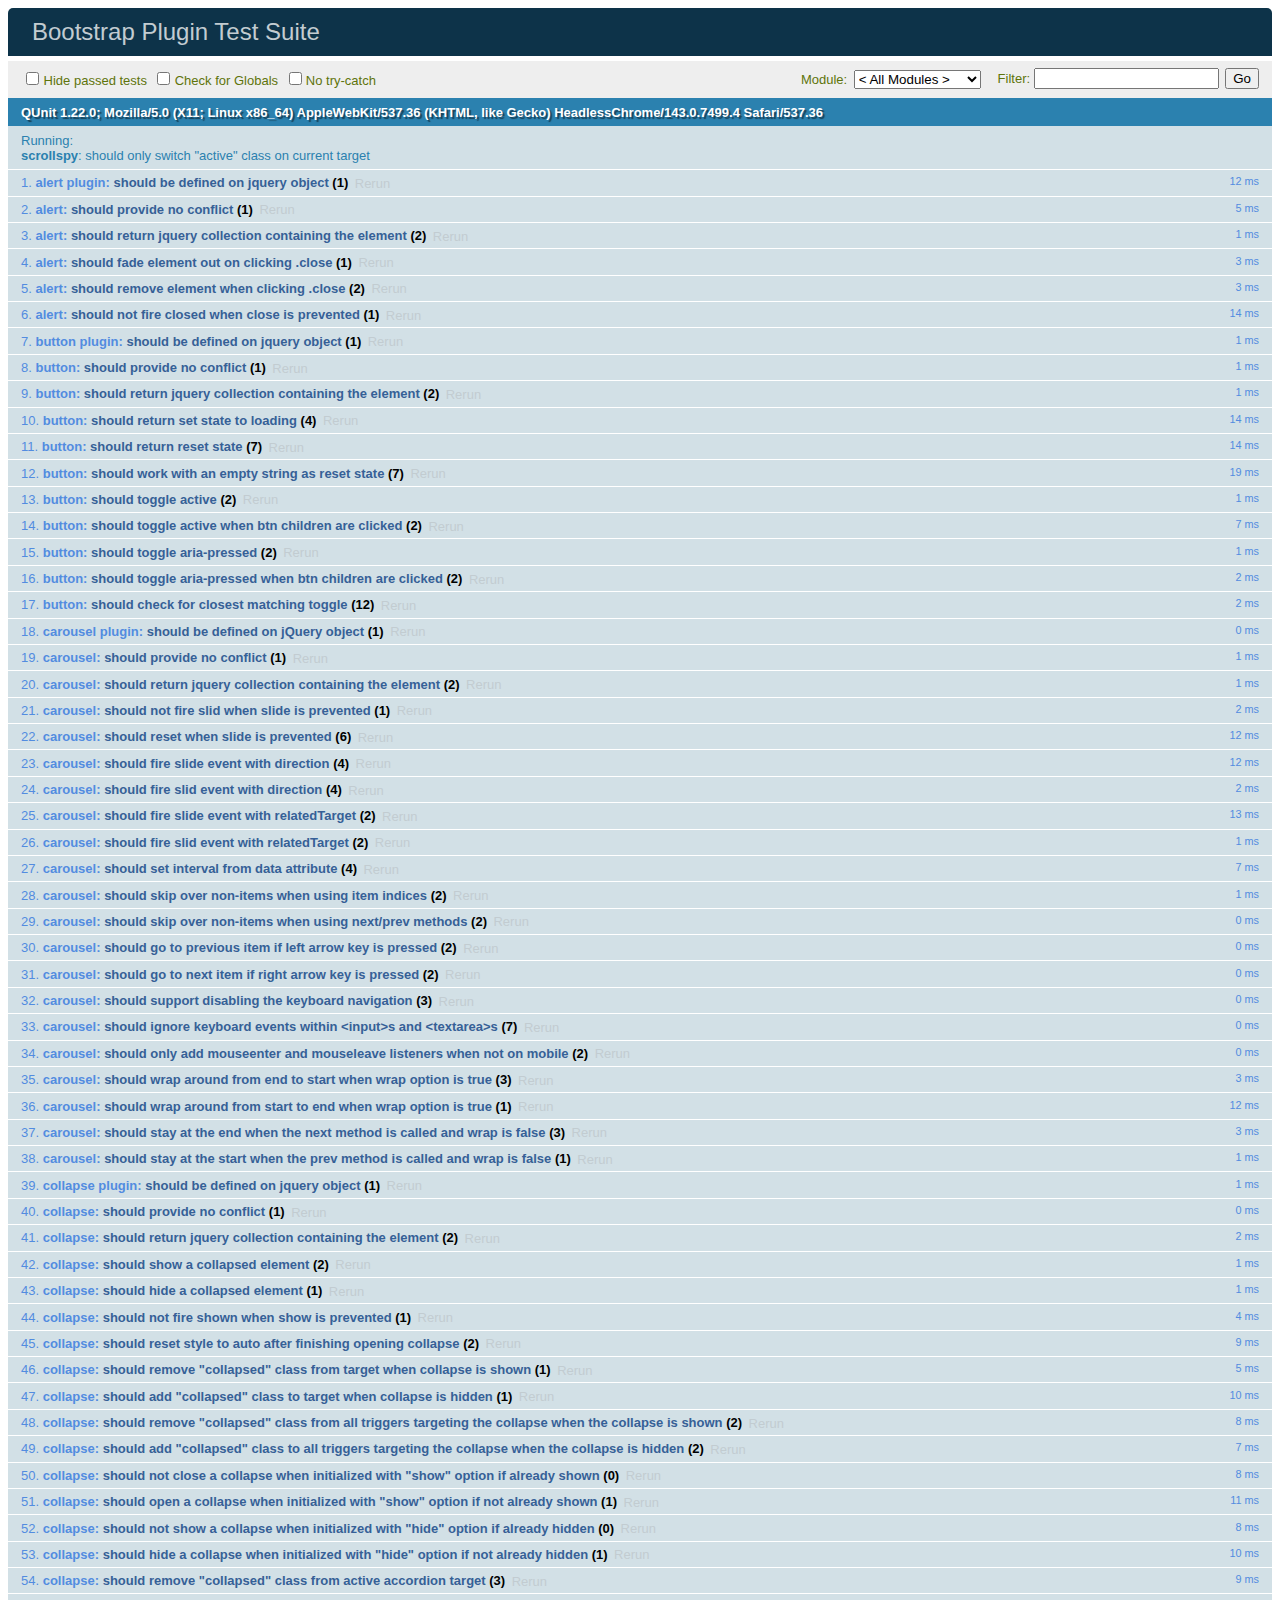
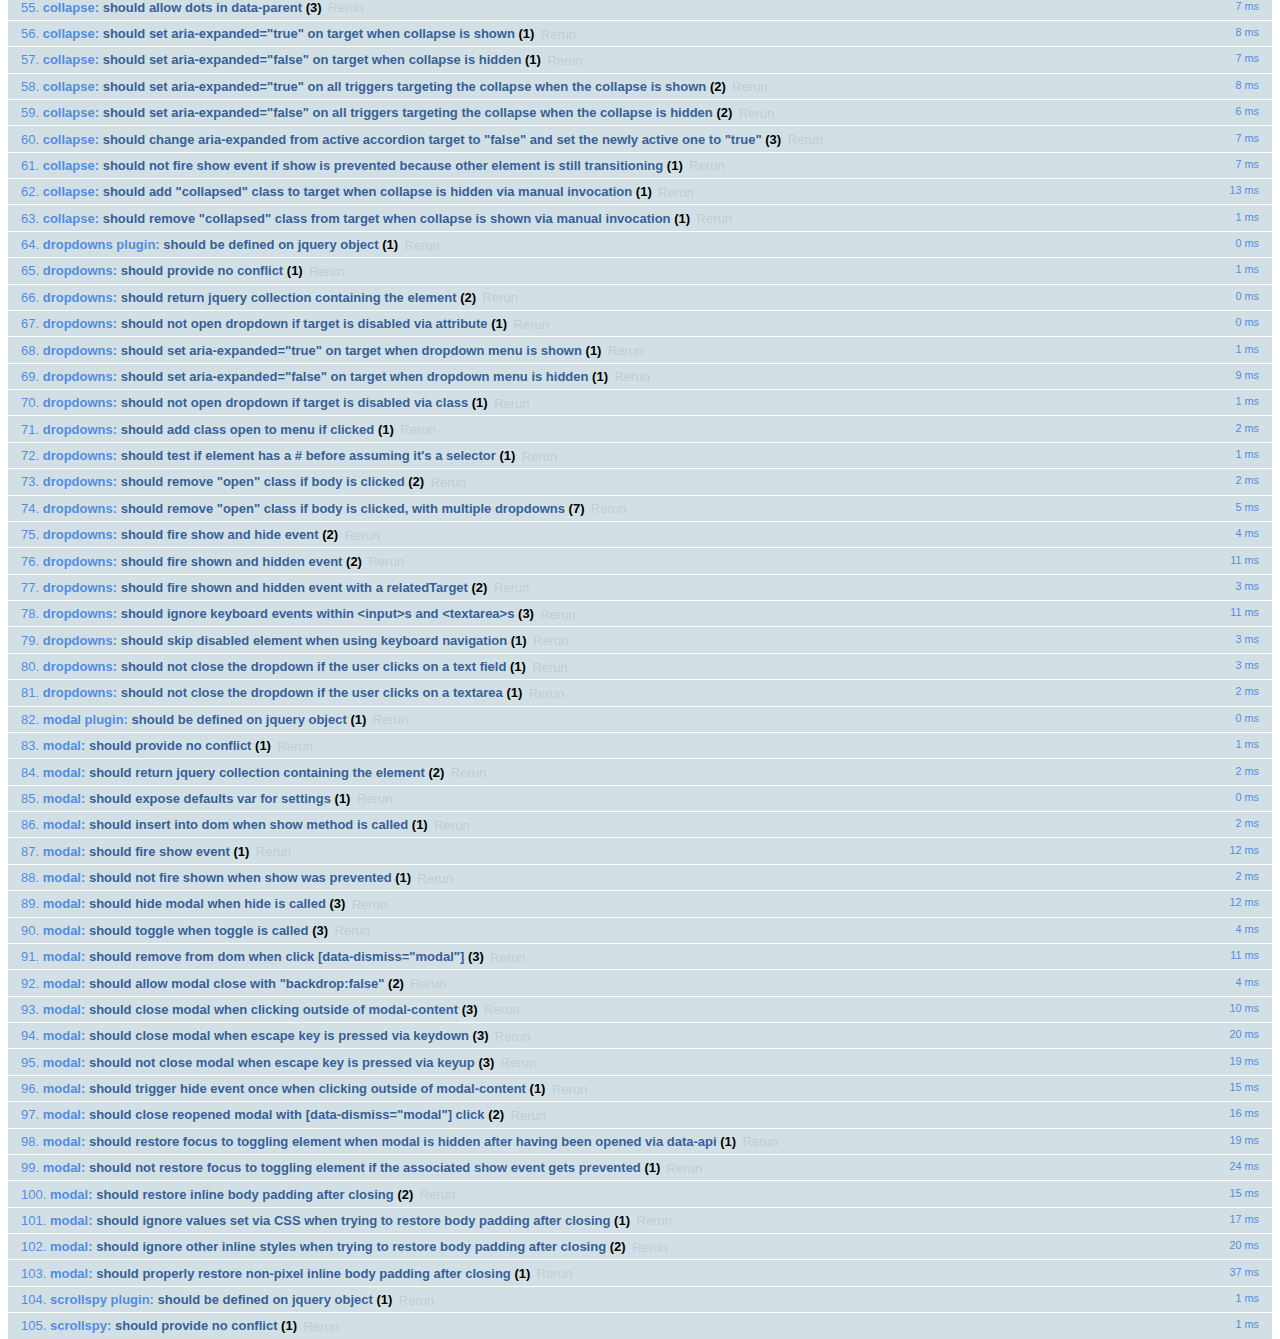
<file: diansahng/bootstrap/js/tests/index.html>
<!DOCTYPE html>
<html>
  <head>
    <meta charset="utf-8">
    <title>Bootstrap Plugin Test Suite</title>
    <meta name="viewport" content="width=device-width, initial-scale=1">

    <!-- jQuery -->
    <script src="vendor/jquery.min.js"></script>
    <script>
      // Disable jQuery event aliases to ensure we don't accidentally use any of them
      (function () {
        var eventAliases = [
          'blur',
          'focus',
          'focusin',
          'focusout',
          'load',
          'resize',
          'scroll',
          'unload',
          'click',
          'dblclick',
          'mousedown',
          'mouseup',
          'mousemove',
          'mouseover',
          'mouseout',
          'mouseenter',
          'mouseleave',
          'change',
          'select',
          'submit',
          'keydown',
          'keypress',
          'keyup',
          'error',
          'contextmenu',
          'hover',
          'bind',
          'unbind',
          'delegate',
          'undelegate'
        ]
        for (var i = 0; i < eventAliases.length; i++) {
          var eventAlias = eventAliases[i]
          $.fn[eventAlias] = function () {
            throw new Error('Using the ".' + eventAlias + '()" method is not allowed, so that Bootstrap can be compatible with custom jQuery builds which exclude the "event aliases" module that defines said method. See https://github.com/twbs/bootstrap/blob/master/CONTRIBUTING.md#js')
          }
        }
      })()
    </script>

    <!-- QUnit -->
    <link rel="stylesheet" href="vendor/qunit.css" media="screen">
    <script src="vendor/qunit.js"></script>
    <script>
      // See https://github.com/axemclion/grunt-saucelabs#test-result-details-with-qunit
      var log = []
      // Require assert.expect in each test
      QUnit.config.requireExpects = true
      QUnit.done(function (testResults) {
        var tests = []
        for (var i = 0, len = log.length; i < len; i++) {
          var details = log[i]
          tests.push({
            name: details.name,
            result: details.result,
            expected: details.expected,
            actual: details.actual,
            source: details.source
          })
        }
        testResults.tests = tests

        window.global_test_results = testResults
      })

      QUnit.testStart(function (testDetails) {
        $(window).scrollTop(0)
        QUnit.log(function (details) {
          if (!details.result) {
            details.name = testDetails.name
            log.push(details)
          }
        })
      })

      // Cleanup
      QUnit.testDone(function () {
        $('#qunit-fixture').empty()
        $('#modal-test, .modal-backdrop').remove()
      })

      // Display fixture on-screen on iOS to avoid false positives
      if (/iPhone|iPad|iPod/.test(navigator.userAgent)) {
        QUnit.begin(function() {
          $('#qunit-fixture').css({ top: 0, left: 0 })
        })

        QUnit.done(function () {
          $('#qunit-fixture').css({ top: '', left: '' })
        })
      }

      // Disable deprecated global QUnit method aliases in preparation for QUnit v2
      (function () {
        var methodNames = [
          'async',
          'asyncTest',
          'deepEqual',
          'equal',
          'expect',
          'module',
          'notDeepEqual',
          'notEqual',
          'notPropEqual',
          'notStrictEqual',
          'ok',
          'propEqual',
          'push',
          'start',
          'stop',
          'strictEqual',
          'test',
          'throws'
        ];
        for (var i = 0; i < methodNames.length; i++) {
          var methodName = methodNames[i];
          window[methodName] = undefined;
        }
      })();
    </script>

    <!-- Plugin sources -->
    <script>$.support.transition = false</script>
    <script src="../../js/alert.js"></script>
    <script src="../../js/button.js"></script>
    <script src="../../js/carousel.js"></script>
    <script src="../../js/collapse.js"></script>
    <script src="../../js/dropdown.js"></script>
    <script src="../../js/modal.js"></script>
    <script src="../../js/scrollspy.js"></script>
    <script src="../../js/tab.js"></script>
    <script src="../../js/tooltip.js"></script>
    <script src="../../js/popover.js"></script>
    <script src="../../js/affix.js"></script>

    <!-- Unit tests -->
    <script src="unit/alert.js"></script>
    <script src="unit/button.js"></script>
    <script src="unit/carousel.js"></script>
    <script src="unit/collapse.js"></script>
    <script src="unit/dropdown.js"></script>
    <script src="unit/modal.js"></script>
    <script src="unit/scrollspy.js"></script>
    <script src="unit/tab.js"></script>
    <script src="unit/tooltip.js"></script>
    <script src="unit/popover.js"></script>
    <script src="unit/affix.js"></script>

  </head>
  <body>
    <div id="qunit-container">
      <div id="qunit"></div>
      <div id="qunit-fixture"></div>
    </div>
  </body>
</html>
</file>
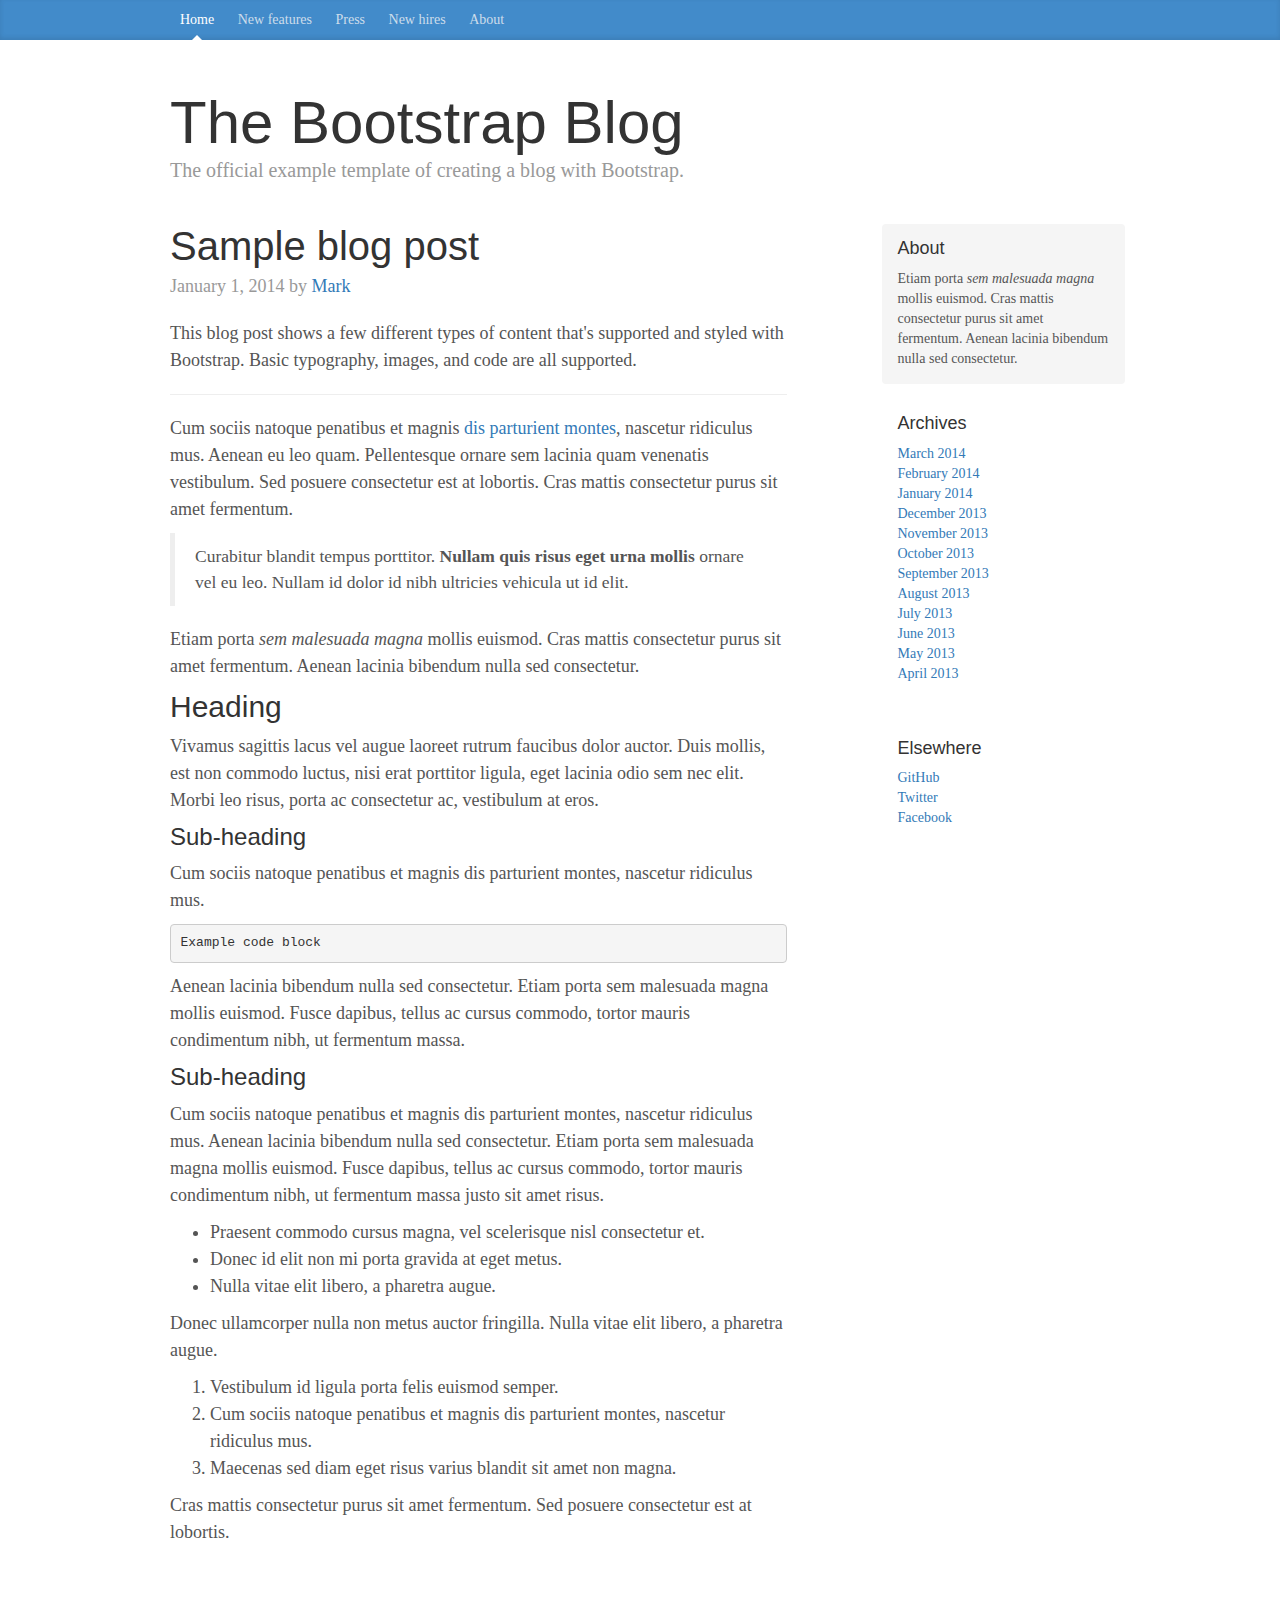
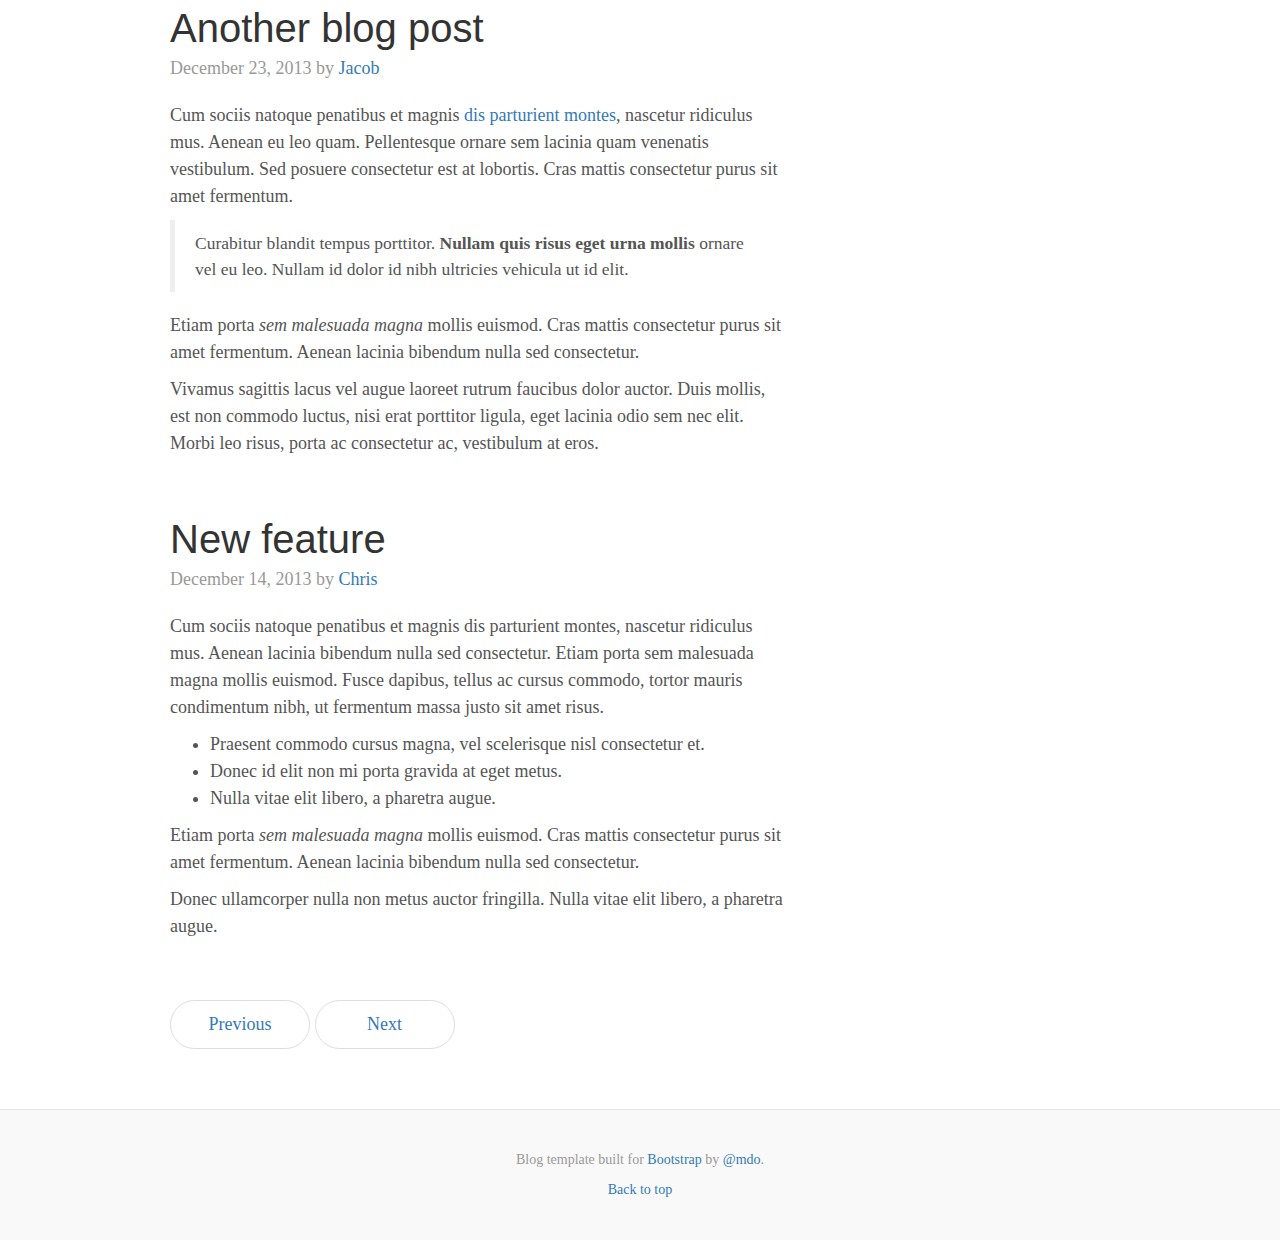
<file: diansahng/bootstrap/docs/examples/blog/index.html>
<!DOCTYPE html>
<html lang="en">
  <head>
    <meta charset="utf-8">
    <meta http-equiv="X-UA-Compatible" content="IE=edge">
    <meta name="viewport" content="width=device-width, initial-scale=1">
    <!-- The above 3 meta tags *must* come first in the head; any other head content must come *after* these tags -->
    <meta name="description" content="">
    <meta name="author" content="">
    <link rel="icon" href="../../favicon.ico">

    <title>Blog Template for Bootstrap</title>

    <!-- Bootstrap core CSS -->
    <link href="../../dist/css/bootstrap.min.css" rel="stylesheet">

    <!-- IE10 viewport hack for Surface/desktop Windows 8 bug -->
    <link href="../../assets/css/ie10-viewport-bug-workaround.css" rel="stylesheet">

    <!-- Custom styles for this template -->
    <link href="blog.css" rel="stylesheet">

    <!-- Just for debugging purposes. Don't actually copy these 2 lines! -->
    <!--[if lt IE 9]><script src="../../assets/js/ie8-responsive-file-warning.js"></script><![endif]-->
    <script src="../../assets/js/ie-emulation-modes-warning.js"></script>

    <!-- HTML5 shim and Respond.js for IE8 support of HTML5 elements and media queries -->
    <!--[if lt IE 9]>
      <script src="https://oss.maxcdn.com/html5shiv/3.7.3/html5shiv.min.js"></script>
      <script src="https://oss.maxcdn.com/respond/1.4.2/respond.min.js"></script>
    <![endif]-->
  </head>

  <body>

    <div class="blog-masthead">
      <div class="container">
        <nav class="blog-nav">
          <a class="blog-nav-item active" href="#">Home</a>
          <a class="blog-nav-item" href="#">New features</a>
          <a class="blog-nav-item" href="#">Press</a>
          <a class="blog-nav-item" href="#">New hires</a>
          <a class="blog-nav-item" href="#">About</a>
        </nav>
      </div>
    </div>

    <div class="container">

      <div class="blog-header">
        <h1 class="blog-title">The Bootstrap Blog</h1>
        <p class="lead blog-description">The official example template of creating a blog with Bootstrap.</p>
      </div>

      <div class="row">

        <div class="col-sm-8 blog-main">

          <div class="blog-post">
            <h2 class="blog-post-title">Sample blog post</h2>
            <p class="blog-post-meta">January 1, 2014 by <a href="#">Mark</a></p>

            <p>This blog post shows a few different types of content that's supported and styled with Bootstrap. Basic typography, images, and code are all supported.</p>
            <hr>
            <p>Cum sociis natoque penatibus et magnis <a href="#">dis parturient montes</a>, nascetur ridiculus mus. Aenean eu leo quam. Pellentesque ornare sem lacinia quam venenatis vestibulum. Sed posuere consectetur est at lobortis. Cras mattis consectetur purus sit amet fermentum.</p>
            <blockquote>
              <p>Curabitur blandit tempus porttitor. <strong>Nullam quis risus eget urna mollis</strong> ornare vel eu leo. Nullam id dolor id nibh ultricies vehicula ut id elit.</p>
            </blockquote>
            <p>Etiam porta <em>sem malesuada magna</em> mollis euismod. Cras mattis consectetur purus sit amet fermentum. Aenean lacinia bibendum nulla sed consectetur.</p>
            <h2>Heading</h2>
            <p>Vivamus sagittis lacus vel augue laoreet rutrum faucibus dolor auctor. Duis mollis, est non commodo luctus, nisi erat porttitor ligula, eget lacinia odio sem nec elit. Morbi leo risus, porta ac consectetur ac, vestibulum at eros.</p>
            <h3>Sub-heading</h3>
            <p>Cum sociis natoque penatibus et magnis dis parturient montes, nascetur ridiculus mus.</p>
            <pre><code>Example code block</code></pre>
            <p>Aenean lacinia bibendum nulla sed consectetur. Etiam porta sem malesuada magna mollis euismod. Fusce dapibus, tellus ac cursus commodo, tortor mauris condimentum nibh, ut fermentum massa.</p>
            <h3>Sub-heading</h3>
            <p>Cum sociis natoque penatibus et magnis dis parturient montes, nascetur ridiculus mus. Aenean lacinia bibendum nulla sed consectetur. Etiam porta sem malesuada magna mollis euismod. Fusce dapibus, tellus ac cursus commodo, tortor mauris condimentum nibh, ut fermentum massa justo sit amet risus.</p>
            <ul>
              <li>Praesent commodo cursus magna, vel scelerisque nisl consectetur et.</li>
              <li>Donec id elit non mi porta gravida at eget metus.</li>
              <li>Nulla vitae elit libero, a pharetra augue.</li>
            </ul>
            <p>Donec ullamcorper nulla non metus auctor fringilla. Nulla vitae elit libero, a pharetra augue.</p>
            <ol>
              <li>Vestibulum id ligula porta felis euismod semper.</li>
              <li>Cum sociis natoque penatibus et magnis dis parturient montes, nascetur ridiculus mus.</li>
              <li>Maecenas sed diam eget risus varius blandit sit amet non magna.</li>
            </ol>
            <p>Cras mattis consectetur purus sit amet fermentum. Sed posuere consectetur est at lobortis.</p>
          </div><!-- /.blog-post -->

          <div class="blog-post">
            <h2 class="blog-post-title">Another blog post</h2>
            <p class="blog-post-meta">December 23, 2013 by <a href="#">Jacob</a></p>

            <p>Cum sociis natoque penatibus et magnis <a href="#">dis parturient montes</a>, nascetur ridiculus mus. Aenean eu leo quam. Pellentesque ornare sem lacinia quam venenatis vestibulum. Sed posuere consectetur est at lobortis. Cras mattis consectetur purus sit amet fermentum.</p>
            <blockquote>
              <p>Curabitur blandit tempus porttitor. <strong>Nullam quis risus eget urna mollis</strong> ornare vel eu leo. Nullam id dolor id nibh ultricies vehicula ut id elit.</p>
            </blockquote>
            <p>Etiam porta <em>sem malesuada magna</em> mollis euismod. Cras mattis consectetur purus sit amet fermentum. Aenean lacinia bibendum nulla sed consectetur.</p>
            <p>Vivamus sagittis lacus vel augue laoreet rutrum faucibus dolor auctor. Duis mollis, est non commodo luctus, nisi erat porttitor ligula, eget lacinia odio sem nec elit. Morbi leo risus, porta ac consectetur ac, vestibulum at eros.</p>
          </div><!-- /.blog-post -->

          <div class="blog-post">
            <h2 class="blog-post-title">New feature</h2>
            <p class="blog-post-meta">December 14, 2013 by <a href="#">Chris</a></p>

            <p>Cum sociis natoque penatibus et magnis dis parturient montes, nascetur ridiculus mus. Aenean lacinia bibendum nulla sed consectetur. Etiam porta sem malesuada magna mollis euismod. Fusce dapibus, tellus ac cursus commodo, tortor mauris condimentum nibh, ut fermentum massa justo sit amet risus.</p>
            <ul>
              <li>Praesent commodo cursus magna, vel scelerisque nisl consectetur et.</li>
              <li>Donec id elit non mi porta gravida at eget metus.</li>
              <li>Nulla vitae elit libero, a pharetra augue.</li>
            </ul>
            <p>Etiam porta <em>sem malesuada magna</em> mollis euismod. Cras mattis consectetur purus sit amet fermentum. Aenean lacinia bibendum nulla sed consectetur.</p>
            <p>Donec ullamcorper nulla non metus auctor fringilla. Nulla vitae elit libero, a pharetra augue.</p>
          </div><!-- /.blog-post -->

          <nav>
            <ul class="pager">
              <li><a href="#">Previous</a></li>
              <li><a href="#">Next</a></li>
            </ul>
          </nav>

        </div><!-- /.blog-main -->

        <div class="col-sm-3 col-sm-offset-1 blog-sidebar">
          <div class="sidebar-module sidebar-module-inset">
            <h4>About</h4>
            <p>Etiam porta <em>sem malesuada magna</em> mollis euismod. Cras mattis consectetur purus sit amet fermentum. Aenean lacinia bibendum nulla sed consectetur.</p>
          </div>
          <div class="sidebar-module">
            <h4>Archives</h4>
            <ol class="list-unstyled">
              <li><a href="#">March 2014</a></li>
              <li><a href="#">February 2014</a></li>
              <li><a href="#">January 2014</a></li>
              <li><a href="#">December 2013</a></li>
              <li><a href="#">November 2013</a></li>
              <li><a href="#">October 2013</a></li>
              <li><a href="#">September 2013</a></li>
              <li><a href="#">August 2013</a></li>
              <li><a href="#">July 2013</a></li>
              <li><a href="#">June 2013</a></li>
              <li><a href="#">May 2013</a></li>
              <li><a href="#">April 2013</a></li>
            </ol>
          </div>
          <div class="sidebar-module">
            <h4>Elsewhere</h4>
            <ol class="list-unstyled">
              <li><a href="#">GitHub</a></li>
              <li><a href="#">Twitter</a></li>
              <li><a href="#">Facebook</a></li>
            </ol>
          </div>
        </div><!-- /.blog-sidebar -->

      </div><!-- /.row -->

    </div><!-- /.container -->

    <footer class="blog-footer">
      <p>Blog template built for <a href="http://getbootstrap.com">Bootstrap</a> by <a href="https://twitter.com/mdo">@mdo</a>.</p>
      <p>
        <a href="#">Back to top</a>
      </p>
    </footer>


    <!-- Bootstrap core JavaScript
    ================================================== -->
    <!-- Placed at the end of the document so the pages load faster -->
    <script src="https://ajax.googleapis.com/ajax/libs/jquery/1.12.4/jquery.min.js"></script>
    <script>window.jQuery || document.write('<script src="../../assets/js/vendor/jquery.min.js"><\/script>')</script>
    <script src="../../dist/js/bootstrap.min.js"></script>
    <!-- IE10 viewport hack for Surface/desktop Windows 8 bug -->
    <script src="../../assets/js/ie10-viewport-bug-workaround.js"></script>
  </body>
</html>
</file>
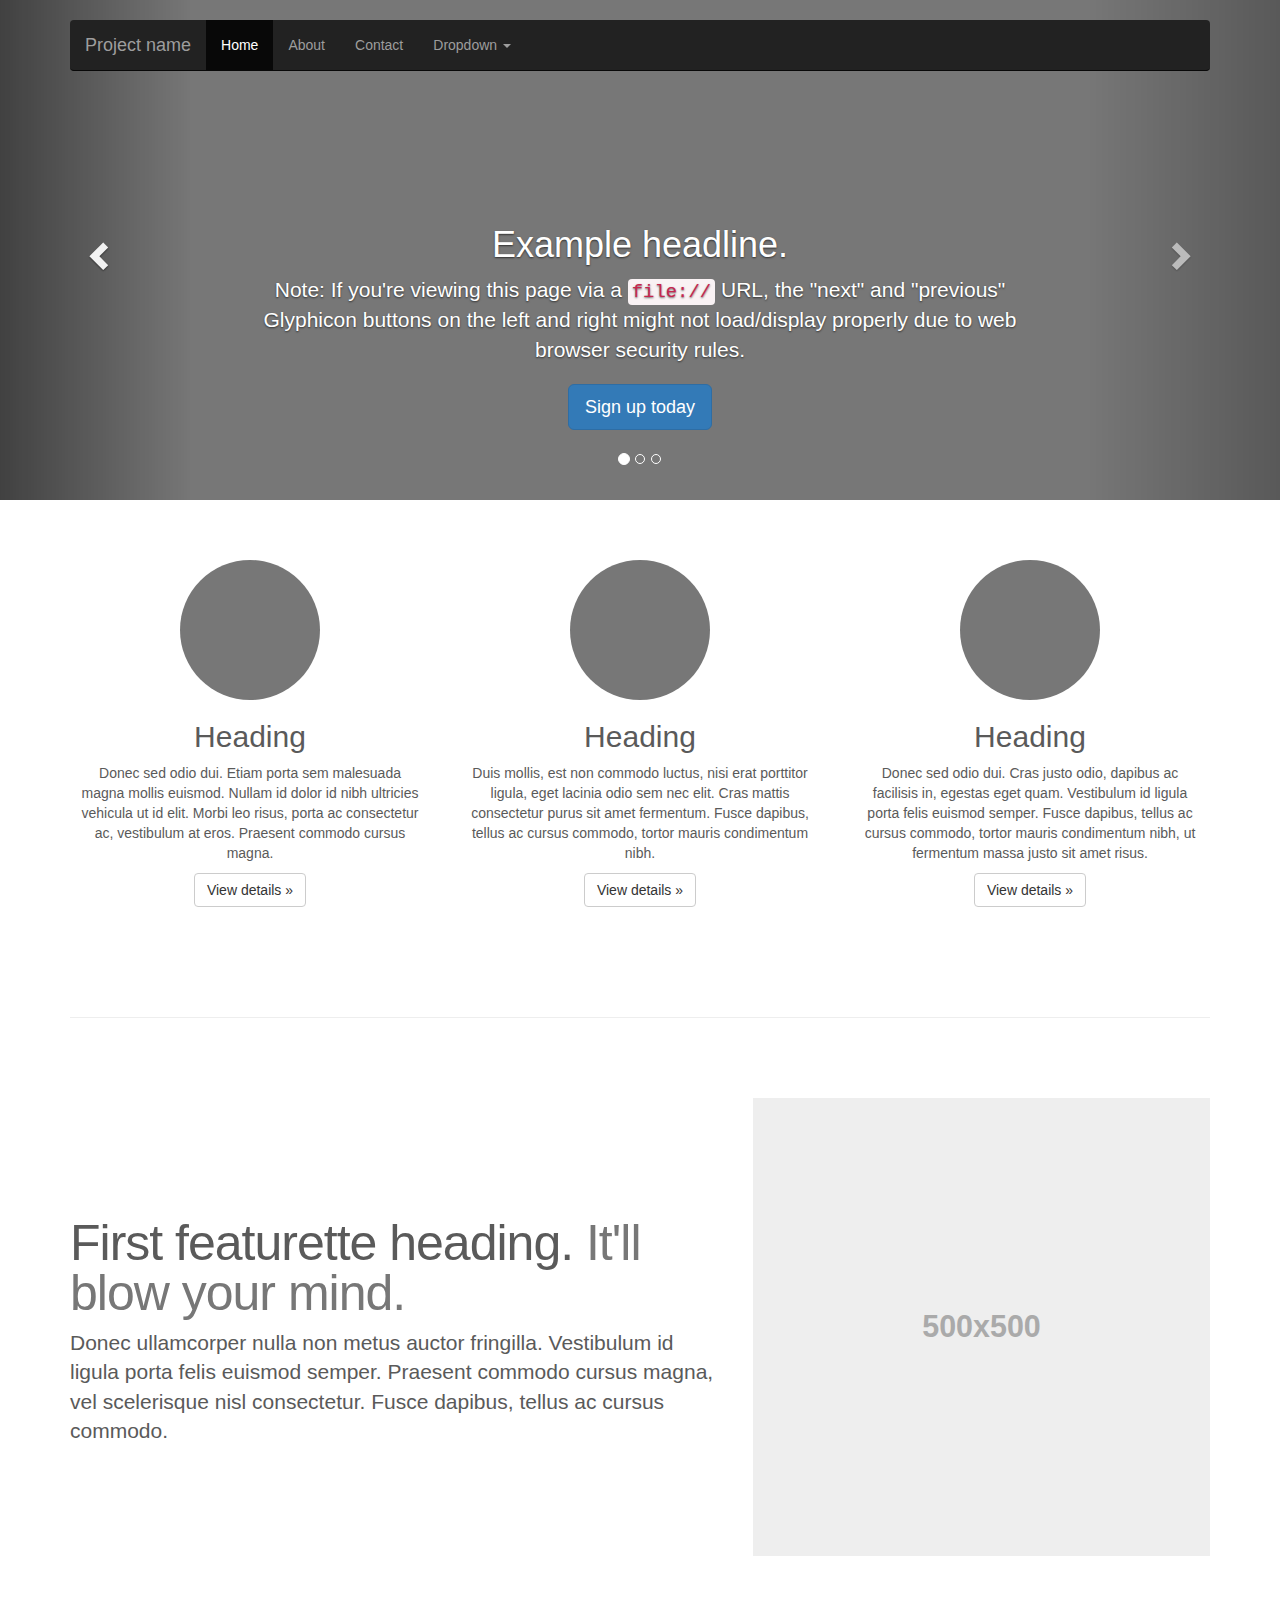
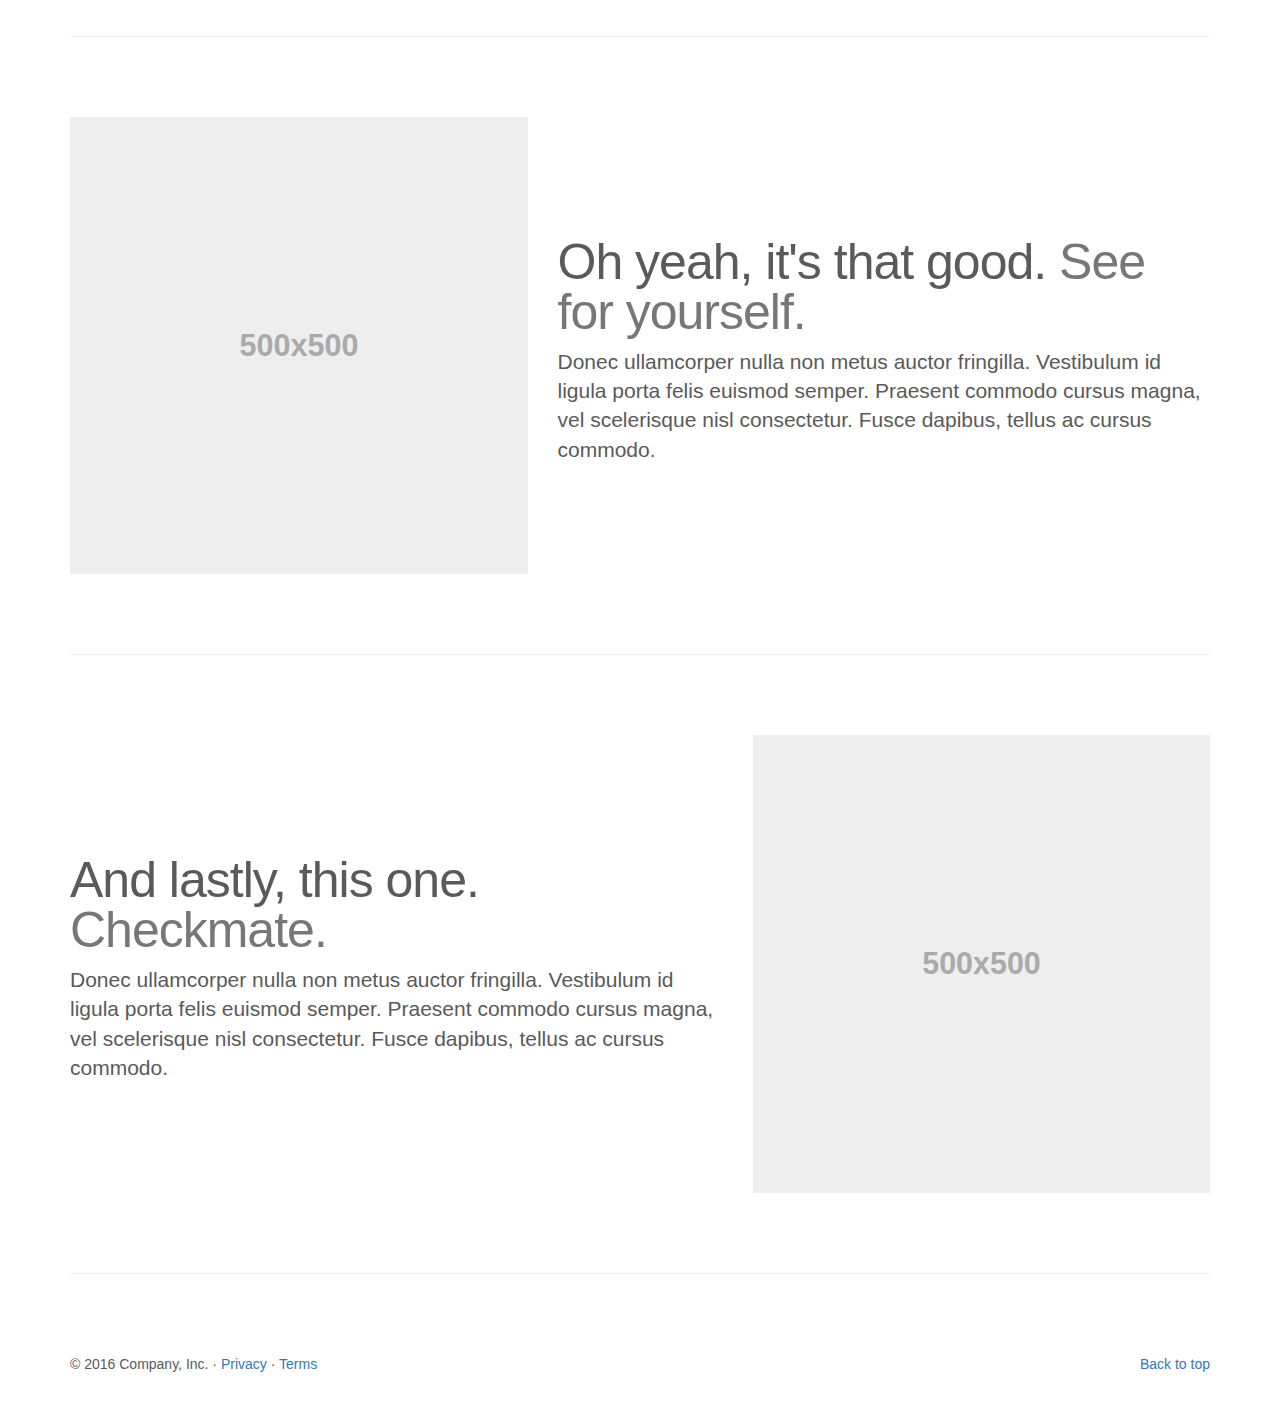
<file: diansahng/bootstrap/docs/examples/carousel/index.html>
<!DOCTYPE html>
<html lang="en">
  <head>
    <meta charset="utf-8">
    <meta http-equiv="X-UA-Compatible" content="IE=edge">
    <meta name="viewport" content="width=device-width, initial-scale=1">
    <!-- The above 3 meta tags *must* come first in the head; any other head content must come *after* these tags -->
    <meta name="description" content="">
    <meta name="author" content="">
    <link rel="icon" href="../../favicon.ico">

    <title>Carousel Template for Bootstrap</title>

    <!-- Bootstrap core CSS -->
    <link href="../../dist/css/bootstrap.min.css" rel="stylesheet">

    <!-- IE10 viewport hack for Surface/desktop Windows 8 bug -->
    <link href="../../assets/css/ie10-viewport-bug-workaround.css" rel="stylesheet">

    <!-- Just for debugging purposes. Don't actually copy these 2 lines! -->
    <!--[if lt IE 9]><script src="../../assets/js/ie8-responsive-file-warning.js"></script><![endif]-->
    <script src="../../assets/js/ie-emulation-modes-warning.js"></script>

    <!-- HTML5 shim and Respond.js for IE8 support of HTML5 elements and media queries -->
    <!--[if lt IE 9]>
      <script src="https://oss.maxcdn.com/html5shiv/3.7.3/html5shiv.min.js"></script>
      <script src="https://oss.maxcdn.com/respond/1.4.2/respond.min.js"></script>
    <![endif]-->

    <!-- Custom styles for this template -->
    <link href="carousel.css" rel="stylesheet">
  </head>
<!-- NAVBAR
================================================== -->
  <body>
    <div class="navbar-wrapper">
      <div class="container">

        <nav class="navbar navbar-inverse navbar-static-top">
          <div class="container">
            <div class="navbar-header">
              <button type="button" class="navbar-toggle collapsed" data-toggle="collapse" data-target="#navbar" aria-expanded="false" aria-controls="navbar">
                <span class="sr-only">Toggle navigation</span>
                <span class="icon-bar"></span>
                <span class="icon-bar"></span>
                <span class="icon-bar"></span>
              </button>
              <a class="navbar-brand" href="#">Project name</a>
            </div>
            <div id="navbar" class="navbar-collapse collapse">
              <ul class="nav navbar-nav">
                <li class="active"><a href="#">Home</a></li>
                <li><a href="#about">About</a></li>
                <li><a href="#contact">Contact</a></li>
                <li class="dropdown">
                  <a href="#" class="dropdown-toggle" data-toggle="dropdown" role="button" aria-haspopup="true" aria-expanded="false">Dropdown <span class="caret"></span></a>
                  <ul class="dropdown-menu">
                    <li><a href="#">Action</a></li>
                    <li><a href="#">Another action</a></li>
                    <li><a href="#">Something else here</a></li>
                    <li role="separator" class="divider"></li>
                    <li class="dropdown-header">Nav header</li>
                    <li><a href="#">Separated link</a></li>
                    <li><a href="#">One more separated link</a></li>
                  </ul>
                </li>
              </ul>
            </div>
          </div>
        </nav>

      </div>
    </div>


    <!-- Carousel
    ================================================== -->
    <div id="myCarousel" class="carousel slide" data-ride="carousel">
      <!-- Indicators -->
      <ol class="carousel-indicators">
        <li data-target="#myCarousel" data-slide-to="0" class="active"></li>
        <li data-target="#myCarousel" data-slide-to="1"></li>
        <li data-target="#myCarousel" data-slide-to="2"></li>
      </ol>
      <div class="carousel-inner" role="listbox">
        <div class="item active">
          <img class="first-slide" src="[data-uri]" alt="First slide">
          <div class="container">
            <div class="carousel-caption">
              <h1>Example headline.</h1>
              <p>Note: If you're viewing this page via a <code>file://</code> URL, the "next" and "previous" Glyphicon buttons on the left and right might not load/display properly due to web browser security rules.</p>
              <p><a class="btn btn-lg btn-primary" href="#" role="button">Sign up today</a></p>
            </div>
          </div>
        </div>
        <div class="item">
          <img class="second-slide" src="[data-uri]" alt="Second slide">
          <div class="container">
            <div class="carousel-caption">
              <h1>Another example headline.</h1>
              <p>Cras justo odio, dapibus ac facilisis in, egestas eget quam. Donec id elit non mi porta gravida at eget metus. Nullam id dolor id nibh ultricies vehicula ut id elit.</p>
              <p><a class="btn btn-lg btn-primary" href="#" role="button">Learn more</a></p>
            </div>
          </div>
        </div>
        <div class="item">
          <img class="third-slide" src="[data-uri]" alt="Third slide">
          <div class="container">
            <div class="carousel-caption">
              <h1>One more for good measure.</h1>
              <p>Cras justo odio, dapibus ac facilisis in, egestas eget quam. Donec id elit non mi porta gravida at eget metus. Nullam id dolor id nibh ultricies vehicula ut id elit.</p>
              <p><a class="btn btn-lg btn-primary" href="#" role="button">Browse gallery</a></p>
            </div>
          </div>
        </div>
      </div>
      <a class="left carousel-control" href="#myCarousel" role="button" data-slide="prev">
        <span class="glyphicon glyphicon-chevron-left" aria-hidden="true"></span>
        <span class="sr-only">Previous</span>
      </a>
      <a class="right carousel-control" href="#myCarousel" role="button" data-slide="next">
        <span class="glyphicon glyphicon-chevron-right" aria-hidden="true"></span>
        <span class="sr-only">Next</span>
      </a>
    </div><!-- /.carousel -->


    <!-- Marketing messaging and featurettes
    ================================================== -->
    <!-- Wrap the rest of the page in another container to center all the content. -->

    <div class="container marketing">

      <!-- Three columns of text below the carousel -->
      <div class="row">
        <div class="col-lg-4">
          <img class="img-circle" src="[data-uri]" alt="Generic placeholder image" width="140" height="140">
          <h2>Heading</h2>
          <p>Donec sed odio dui. Etiam porta sem malesuada magna mollis euismod. Nullam id dolor id nibh ultricies vehicula ut id elit. Morbi leo risus, porta ac consectetur ac, vestibulum at eros. Praesent commodo cursus magna.</p>
          <p><a class="btn btn-default" href="#" role="button">View details &raquo;</a></p>
        </div><!-- /.col-lg-4 -->
        <div class="col-lg-4">
          <img class="img-circle" src="[data-uri]" alt="Generic placeholder image" width="140" height="140">
          <h2>Heading</h2>
          <p>Duis mollis, est non commodo luctus, nisi erat porttitor ligula, eget lacinia odio sem nec elit. Cras mattis consectetur purus sit amet fermentum. Fusce dapibus, tellus ac cursus commodo, tortor mauris condimentum nibh.</p>
          <p><a class="btn btn-default" href="#" role="button">View details &raquo;</a></p>
        </div><!-- /.col-lg-4 -->
        <div class="col-lg-4">
          <img class="img-circle" src="[data-uri]" alt="Generic placeholder image" width="140" height="140">
          <h2>Heading</h2>
          <p>Donec sed odio dui. Cras justo odio, dapibus ac facilisis in, egestas eget quam. Vestibulum id ligula porta felis euismod semper. Fusce dapibus, tellus ac cursus commodo, tortor mauris condimentum nibh, ut fermentum massa justo sit amet risus.</p>
          <p><a class="btn btn-default" href="#" role="button">View details &raquo;</a></p>
        </div><!-- /.col-lg-4 -->
      </div><!-- /.row -->


      <!-- START THE FEATURETTES -->

      <hr class="featurette-divider">

      <div class="row featurette">
        <div class="col-md-7">
          <h2 class="featurette-heading">First featurette heading. <span class="text-muted">It'll blow your mind.</span></h2>
          <p class="lead">Donec ullamcorper nulla non metus auctor fringilla. Vestibulum id ligula porta felis euismod semper. Praesent commodo cursus magna, vel scelerisque nisl consectetur. Fusce dapibus, tellus ac cursus commodo.</p>
        </div>
        <div class="col-md-5">
          <img class="featurette-image img-responsive center-block" data-src="holder.js/500x500/auto" alt="Generic placeholder image">
        </div>
      </div>

      <hr class="featurette-divider">

      <div class="row featurette">
        <div class="col-md-7 col-md-push-5">
          <h2 class="featurette-heading">Oh yeah, it's that good. <span class="text-muted">See for yourself.</span></h2>
          <p class="lead">Donec ullamcorper nulla non metus auctor fringilla. Vestibulum id ligula porta felis euismod semper. Praesent commodo cursus magna, vel scelerisque nisl consectetur. Fusce dapibus, tellus ac cursus commodo.</p>
        </div>
        <div class="col-md-5 col-md-pull-7">
          <img class="featurette-image img-responsive center-block" data-src="holder.js/500x500/auto" alt="Generic placeholder image">
        </div>
      </div>

      <hr class="featurette-divider">

      <div class="row featurette">
        <div class="col-md-7">
          <h2 class="featurette-heading">And lastly, this one. <span class="text-muted">Checkmate.</span></h2>
          <p class="lead">Donec ullamcorper nulla non metus auctor fringilla. Vestibulum id ligula porta felis euismod semper. Praesent commodo cursus magna, vel scelerisque nisl consectetur. Fusce dapibus, tellus ac cursus commodo.</p>
        </div>
        <div class="col-md-5">
          <img class="featurette-image img-responsive center-block" data-src="holder.js/500x500/auto" alt="Generic placeholder image">
        </div>
      </div>

      <hr class="featurette-divider">

      <!-- /END THE FEATURETTES -->


      <!-- FOOTER -->
      <footer>
        <p class="pull-right"><a href="#">Back to top</a></p>
        <p>&copy; 2016 Company, Inc. &middot; <a href="#">Privacy</a> &middot; <a href="#">Terms</a></p>
      </footer>

    </div><!-- /.container -->


    <!-- Bootstrap core JavaScript
    ================================================== -->
    <!-- Placed at the end of the document so the pages load faster -->
    <script src="https://ajax.googleapis.com/ajax/libs/jquery/1.12.4/jquery.min.js"></script>
    <script>window.jQuery || document.write('<script src="../../assets/js/vendor/jquery.min.js"><\/script>')</script>
    <script src="../../dist/js/bootstrap.min.js"></script>
    <!-- Just to make our placeholder images work. Don't actually copy the next line! -->
    <script src="../../assets/js/vendor/holder.min.js"></script>
    <!-- IE10 viewport hack for Surface/desktop Windows 8 bug -->
    <script src="../../assets/js/ie10-viewport-bug-workaround.js"></script>
  </body>
</html>
</file>
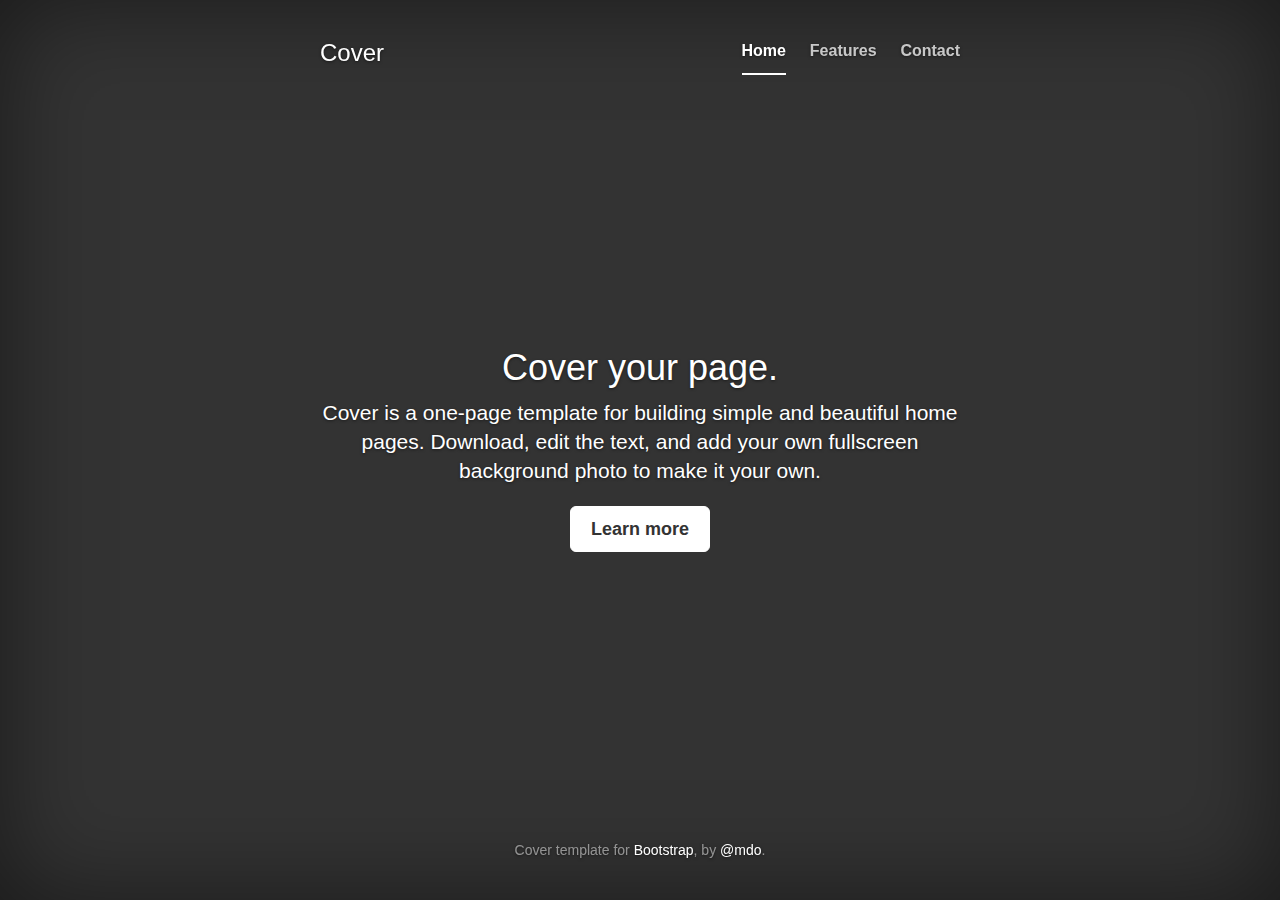
<file: diansahng/bootstrap/docs/examples/cover/index.html>
<!DOCTYPE html>
<html lang="en">
  <head>
    <meta charset="utf-8">
    <meta http-equiv="X-UA-Compatible" content="IE=edge">
    <meta name="viewport" content="width=device-width, initial-scale=1">
    <!-- The above 3 meta tags *must* come first in the head; any other head content must come *after* these tags -->
    <meta name="description" content="">
    <meta name="author" content="">
    <link rel="icon" href="../../favicon.ico">

    <title>Cover Template for Bootstrap</title>

    <!-- Bootstrap core CSS -->
    <link href="../../dist/css/bootstrap.min.css" rel="stylesheet">

    <!-- IE10 viewport hack for Surface/desktop Windows 8 bug -->
    <link href="../../assets/css/ie10-viewport-bug-workaround.css" rel="stylesheet">

    <!-- Custom styles for this template -->
    <link href="cover.css" rel="stylesheet">

    <!-- Just for debugging purposes. Don't actually copy these 2 lines! -->
    <!--[if lt IE 9]><script src="../../assets/js/ie8-responsive-file-warning.js"></script><![endif]-->
    <script src="../../assets/js/ie-emulation-modes-warning.js"></script>

    <!-- HTML5 shim and Respond.js for IE8 support of HTML5 elements and media queries -->
    <!--[if lt IE 9]>
      <script src="https://oss.maxcdn.com/html5shiv/3.7.3/html5shiv.min.js"></script>
      <script src="https://oss.maxcdn.com/respond/1.4.2/respond.min.js"></script>
    <![endif]-->
  </head>

  <body>

    <div class="site-wrapper">

      <div class="site-wrapper-inner">

        <div class="cover-container">

          <div class="masthead clearfix">
            <div class="inner">
              <h3 class="masthead-brand">Cover</h3>
              <nav>
                <ul class="nav masthead-nav">
                  <li class="active"><a href="#">Home</a></li>
                  <li><a href="#">Features</a></li>
                  <li><a href="#">Contact</a></li>
                </ul>
              </nav>
            </div>
          </div>

          <div class="inner cover">
            <h1 class="cover-heading">Cover your page.</h1>
            <p class="lead">Cover is a one-page template for building simple and beautiful home pages. Download, edit the text, and add your own fullscreen background photo to make it your own.</p>
            <p class="lead">
              <a href="#" class="btn btn-lg btn-default">Learn more</a>
            </p>
          </div>

          <div class="mastfoot">
            <div class="inner">
              <p>Cover template for <a href="http://getbootstrap.com">Bootstrap</a>, by <a href="https://twitter.com/mdo">@mdo</a>.</p>
            </div>
          </div>

        </div>

      </div>

    </div>

    <!-- Bootstrap core JavaScript
    ================================================== -->
    <!-- Placed at the end of the document so the pages load faster -->
    <script src="https://ajax.googleapis.com/ajax/libs/jquery/1.12.4/jquery.min.js"></script>
    <script>window.jQuery || document.write('<script src="../../assets/js/vendor/jquery.min.js"><\/script>')</script>
    <script src="../../dist/js/bootstrap.min.js"></script>
    <!-- IE10 viewport hack for Surface/desktop Windows 8 bug -->
    <script src="../../assets/js/ie10-viewport-bug-workaround.js"></script>
  </body>
</html>
</file>
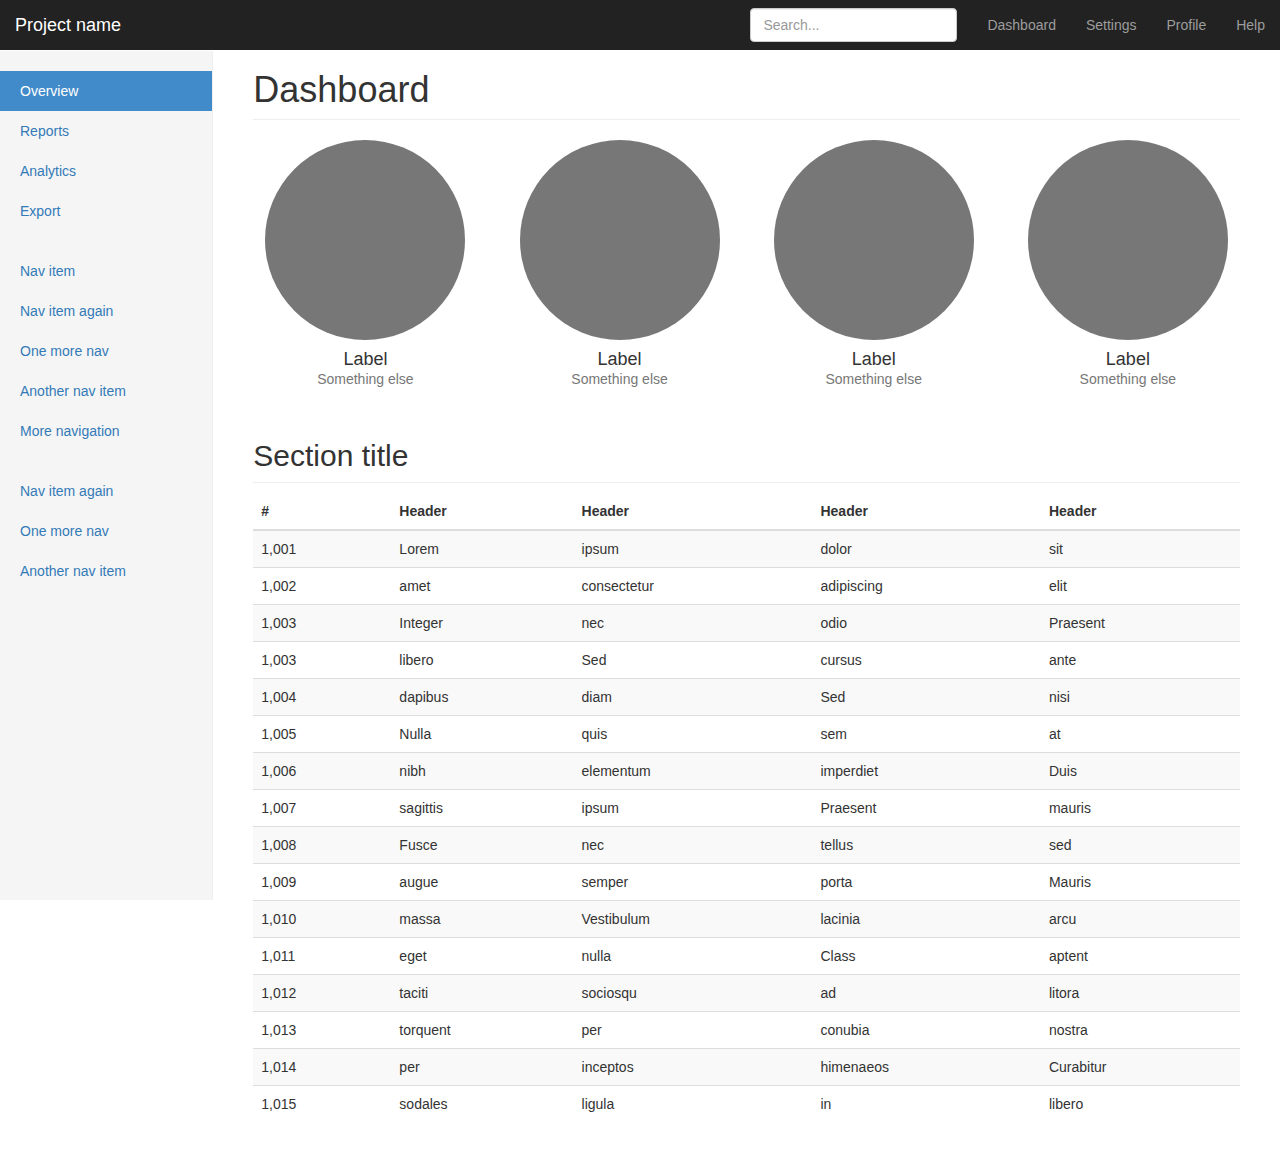
<file: diansahng/bootstrap/docs/examples/dashboard/index.html>
<!DOCTYPE html>
<html lang="en">
  <head>
    <meta charset="utf-8">
    <meta http-equiv="X-UA-Compatible" content="IE=edge">
    <meta name="viewport" content="width=device-width, initial-scale=1">
    <!-- The above 3 meta tags *must* come first in the head; any other head content must come *after* these tags -->
    <meta name="description" content="">
    <meta name="author" content="">
    <link rel="icon" href="../../favicon.ico">

    <title>Dashboard Template for Bootstrap</title>

    <!-- Bootstrap core CSS -->
    <link href="../../dist/css/bootstrap.min.css" rel="stylesheet">

    <!-- IE10 viewport hack for Surface/desktop Windows 8 bug -->
    <link href="../../assets/css/ie10-viewport-bug-workaround.css" rel="stylesheet">

    <!-- Custom styles for this template -->
    <link href="dashboard.css" rel="stylesheet">

    <!-- Just for debugging purposes. Don't actually copy these 2 lines! -->
    <!--[if lt IE 9]><script src="../../assets/js/ie8-responsive-file-warning.js"></script><![endif]-->
    <script src="../../assets/js/ie-emulation-modes-warning.js"></script>

    <!-- HTML5 shim and Respond.js for IE8 support of HTML5 elements and media queries -->
    <!--[if lt IE 9]>
      <script src="https://oss.maxcdn.com/html5shiv/3.7.3/html5shiv.min.js"></script>
      <script src="https://oss.maxcdn.com/respond/1.4.2/respond.min.js"></script>
    <![endif]-->
  </head>

  <body>

    <nav class="navbar navbar-inverse navbar-fixed-top">
      <div class="container-fluid">
        <div class="navbar-header">
          <button type="button" class="navbar-toggle collapsed" data-toggle="collapse" data-target="#navbar" aria-expanded="false" aria-controls="navbar">
            <span class="sr-only">Toggle navigation</span>
            <span class="icon-bar"></span>
            <span class="icon-bar"></span>
            <span class="icon-bar"></span>
          </button>
          <a class="navbar-brand" href="#">Project name</a>
        </div>
        <div id="navbar" class="navbar-collapse collapse">
          <ul class="nav navbar-nav navbar-right">
            <li><a href="#">Dashboard</a></li>
            <li><a href="#">Settings</a></li>
            <li><a href="#">Profile</a></li>
            <li><a href="#">Help</a></li>
          </ul>
          <form class="navbar-form navbar-right">
            <input type="text" class="form-control" placeholder="Search...">
          </form>
        </div>
      </div>
    </nav>

    <div class="container-fluid">
      <div class="row">
        <div class="col-sm-3 col-md-2 sidebar">
          <ul class="nav nav-sidebar">
            <li class="active"><a href="#">Overview <span class="sr-only">(current)</span></a></li>
            <li><a href="#">Reports</a></li>
            <li><a href="#">Analytics</a></li>
            <li><a href="#">Export</a></li>
          </ul>
          <ul class="nav nav-sidebar">
            <li><a href="">Nav item</a></li>
            <li><a href="">Nav item again</a></li>
            <li><a href="">One more nav</a></li>
            <li><a href="">Another nav item</a></li>
            <li><a href="">More navigation</a></li>
          </ul>
          <ul class="nav nav-sidebar">
            <li><a href="">Nav item again</a></li>
            <li><a href="">One more nav</a></li>
            <li><a href="">Another nav item</a></li>
          </ul>
        </div>
        <div class="col-sm-9 col-sm-offset-3 col-md-10 col-md-offset-2 main">
          <h1 class="page-header">Dashboard</h1>

          <div class="row placeholders">
            <div class="col-xs-6 col-sm-3 placeholder">
              <img src="[data-uri]" width="200" height="200" class="img-responsive" alt="Generic placeholder thumbnail">
              <h4>Label</h4>
              <span class="text-muted">Something else</span>
            </div>
            <div class="col-xs-6 col-sm-3 placeholder">
              <img src="[data-uri]" width="200" height="200" class="img-responsive" alt="Generic placeholder thumbnail">
              <h4>Label</h4>
              <span class="text-muted">Something else</span>
            </div>
            <div class="col-xs-6 col-sm-3 placeholder">
              <img src="[data-uri]" width="200" height="200" class="img-responsive" alt="Generic placeholder thumbnail">
              <h4>Label</h4>
              <span class="text-muted">Something else</span>
            </div>
            <div class="col-xs-6 col-sm-3 placeholder">
              <img src="[data-uri]" width="200" height="200" class="img-responsive" alt="Generic placeholder thumbnail">
              <h4>Label</h4>
              <span class="text-muted">Something else</span>
            </div>
          </div>

          <h2 class="sub-header">Section title</h2>
          <div class="table-responsive">
            <table class="table table-striped">
              <thead>
                <tr>
                  <th>#</th>
                  <th>Header</th>
                  <th>Header</th>
                  <th>Header</th>
                  <th>Header</th>
                </tr>
              </thead>
              <tbody>
                <tr>
                  <td>1,001</td>
                  <td>Lorem</td>
                  <td>ipsum</td>
                  <td>dolor</td>
                  <td>sit</td>
                </tr>
                <tr>
                  <td>1,002</td>
                  <td>amet</td>
                  <td>consectetur</td>
                  <td>adipiscing</td>
                  <td>elit</td>
                </tr>
                <tr>
                  <td>1,003</td>
                  <td>Integer</td>
                  <td>nec</td>
                  <td>odio</td>
                  <td>Praesent</td>
                </tr>
                <tr>
                  <td>1,003</td>
                  <td>libero</td>
                  <td>Sed</td>
                  <td>cursus</td>
                  <td>ante</td>
                </tr>
                <tr>
                  <td>1,004</td>
                  <td>dapibus</td>
                  <td>diam</td>
                  <td>Sed</td>
                  <td>nisi</td>
                </tr>
                <tr>
                  <td>1,005</td>
                  <td>Nulla</td>
                  <td>quis</td>
                  <td>sem</td>
                  <td>at</td>
                </tr>
                <tr>
                  <td>1,006</td>
                  <td>nibh</td>
                  <td>elementum</td>
                  <td>imperdiet</td>
                  <td>Duis</td>
                </tr>
                <tr>
                  <td>1,007</td>
                  <td>sagittis</td>
                  <td>ipsum</td>
                  <td>Praesent</td>
                  <td>mauris</td>
                </tr>
                <tr>
                  <td>1,008</td>
                  <td>Fusce</td>
                  <td>nec</td>
                  <td>tellus</td>
                  <td>sed</td>
                </tr>
                <tr>
                  <td>1,009</td>
                  <td>augue</td>
                  <td>semper</td>
                  <td>porta</td>
                  <td>Mauris</td>
                </tr>
                <tr>
                  <td>1,010</td>
                  <td>massa</td>
                  <td>Vestibulum</td>
                  <td>lacinia</td>
                  <td>arcu</td>
                </tr>
                <tr>
                  <td>1,011</td>
                  <td>eget</td>
                  <td>nulla</td>
                  <td>Class</td>
                  <td>aptent</td>
                </tr>
                <tr>
                  <td>1,012</td>
                  <td>taciti</td>
                  <td>sociosqu</td>
                  <td>ad</td>
                  <td>litora</td>
                </tr>
                <tr>
                  <td>1,013</td>
                  <td>torquent</td>
                  <td>per</td>
                  <td>conubia</td>
                  <td>nostra</td>
                </tr>
                <tr>
                  <td>1,014</td>
                  <td>per</td>
                  <td>inceptos</td>
                  <td>himenaeos</td>
                  <td>Curabitur</td>
                </tr>
                <tr>
                  <td>1,015</td>
                  <td>sodales</td>
                  <td>ligula</td>
                  <td>in</td>
                  <td>libero</td>
                </tr>
              </tbody>
            </table>
          </div>
        </div>
      </div>
    </div>

    <!-- Bootstrap core JavaScript
    ================================================== -->
    <!-- Placed at the end of the document so the pages load faster -->
    <script src="https://ajax.googleapis.com/ajax/libs/jquery/1.12.4/jquery.min.js"></script>
    <script>window.jQuery || document.write('<script src="../../assets/js/vendor/jquery.min.js"><\/script>')</script>
    <script src="../../dist/js/bootstrap.min.js"></script>
    <!-- Just to make our placeholder images work. Don't actually copy the next line! -->
    <script src="../../assets/js/vendor/holder.min.js"></script>
    <!-- IE10 viewport hack for Surface/desktop Windows 8 bug -->
    <script src="../../assets/js/ie10-viewport-bug-workaround.js"></script>
  </body>
</html>
</file>
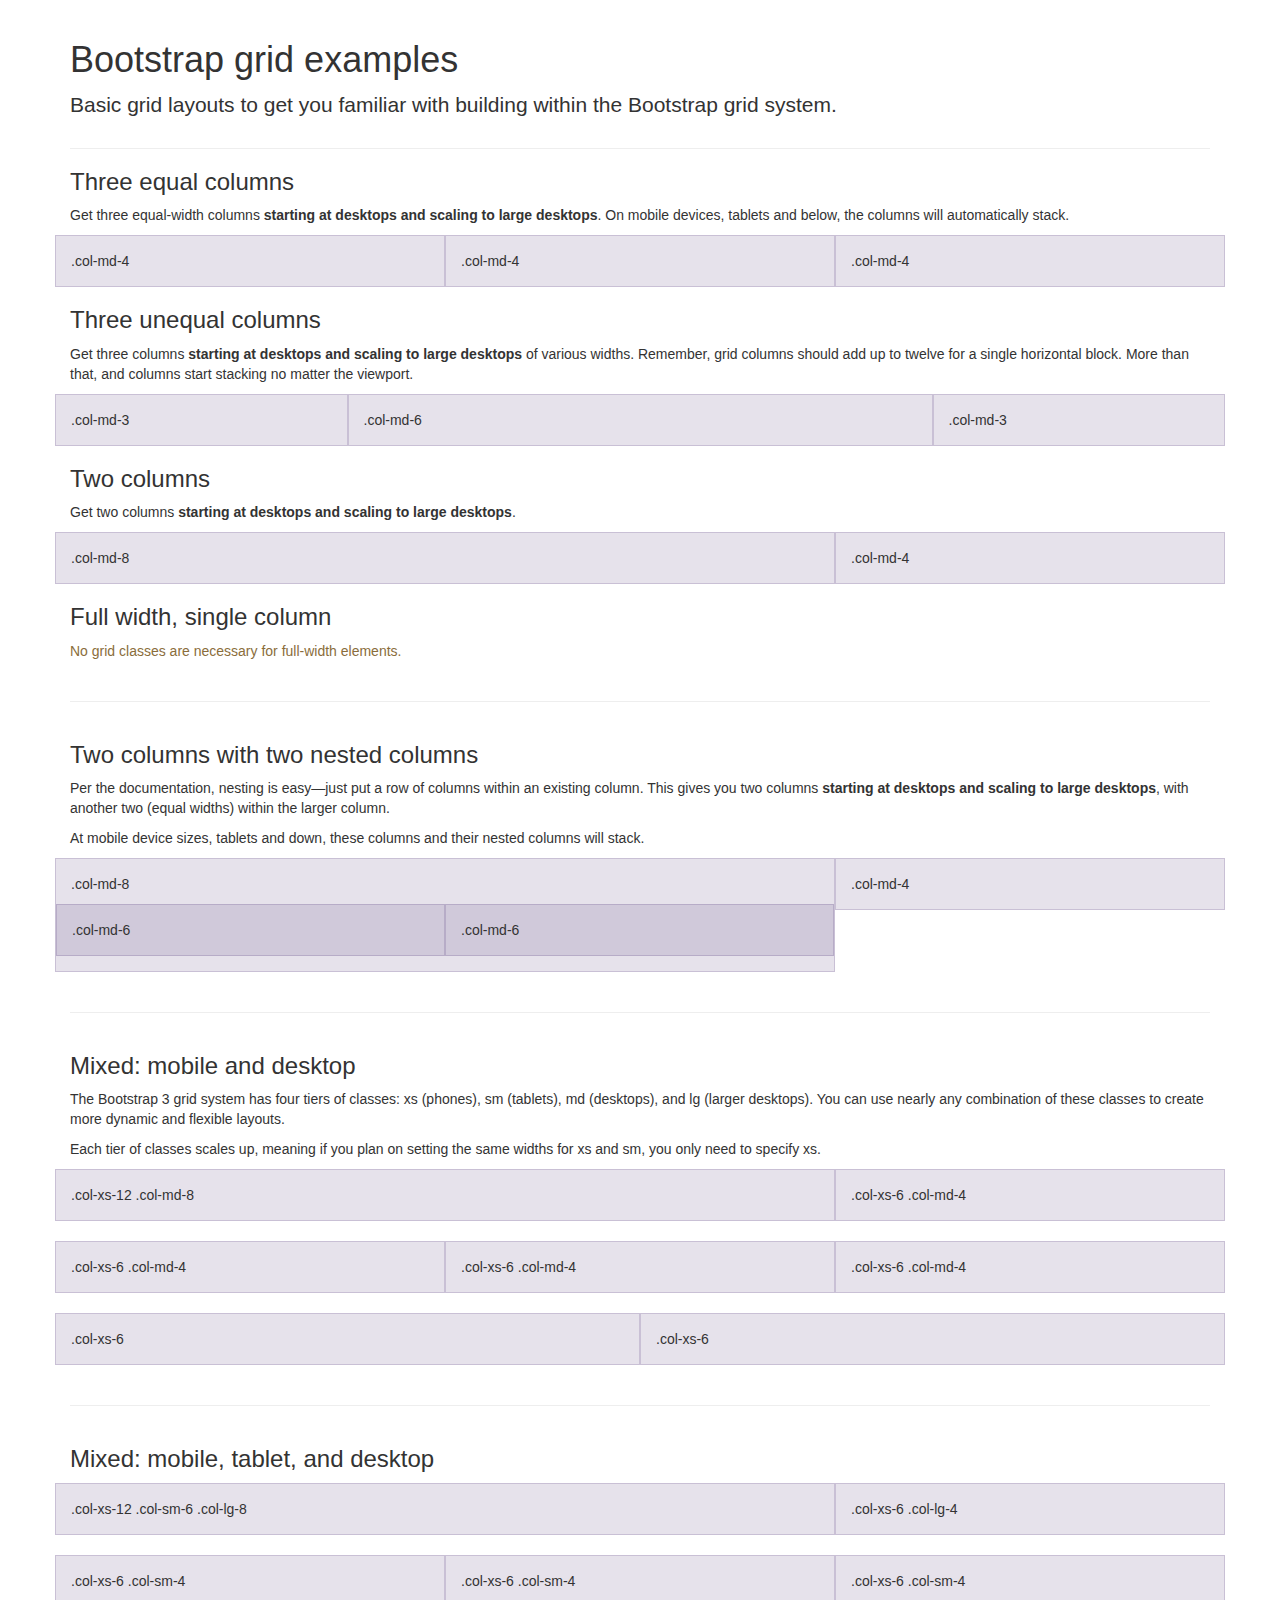
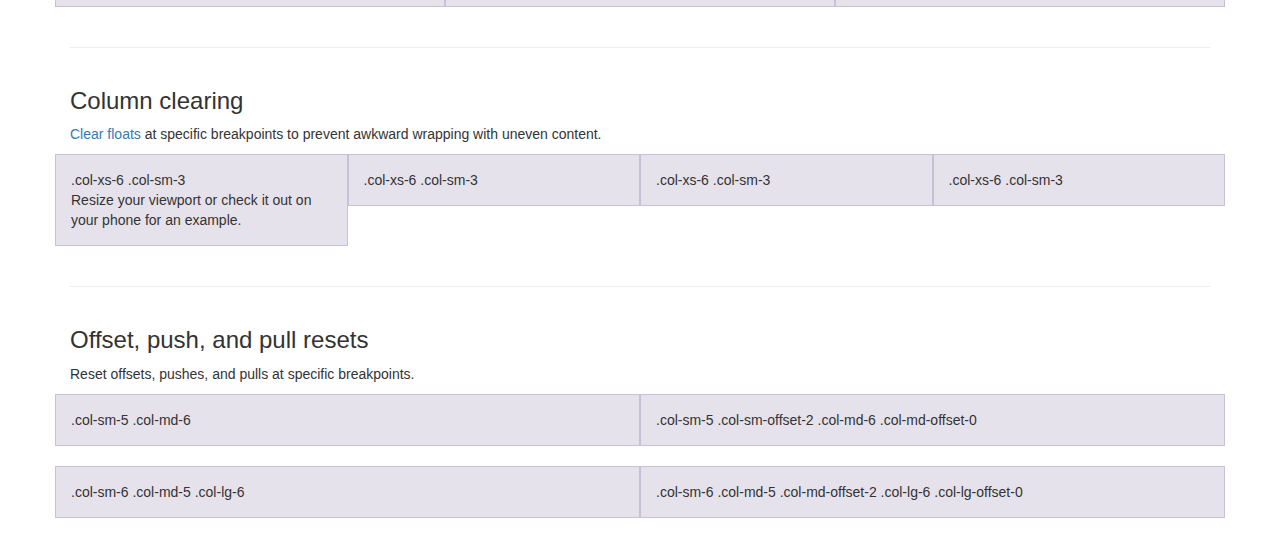
<file: diansahng/bootstrap/docs/examples/grid/index.html>
<!DOCTYPE html>
<html lang="en">
  <head>
    <meta charset="utf-8">
    <meta http-equiv="X-UA-Compatible" content="IE=edge">
    <meta name="viewport" content="width=device-width, initial-scale=1">
    <!-- The above 3 meta tags *must* come first in the head; any other head content must come *after* these tags -->
    <meta name="description" content="">
    <meta name="author" content="">
    <link rel="icon" href="../../favicon.ico">

    <title>Grid Template for Bootstrap</title>

    <!-- Bootstrap core CSS -->
    <link href="../../dist/css/bootstrap.min.css" rel="stylesheet">

    <!-- IE10 viewport hack for Surface/desktop Windows 8 bug -->
    <link href="../../assets/css/ie10-viewport-bug-workaround.css" rel="stylesheet">

    <!-- Custom styles for this template -->
    <link href="grid.css" rel="stylesheet">

    <!-- Just for debugging purposes. Don't actually copy these 2 lines! -->
    <!--[if lt IE 9]><script src="../../assets/js/ie8-responsive-file-warning.js"></script><![endif]-->
    <script src="../../assets/js/ie-emulation-modes-warning.js"></script>

    <!-- HTML5 shim and Respond.js for IE8 support of HTML5 elements and media queries -->
    <!--[if lt IE 9]>
      <script src="https://oss.maxcdn.com/html5shiv/3.7.3/html5shiv.min.js"></script>
      <script src="https://oss.maxcdn.com/respond/1.4.2/respond.min.js"></script>
    <![endif]-->
  </head>

  <body>
    <div class="container">

      <div class="page-header">
        <h1>Bootstrap grid examples</h1>
        <p class="lead">Basic grid layouts to get you familiar with building within the Bootstrap grid system.</p>
      </div>

      <h3>Three equal columns</h3>
      <p>Get three equal-width columns <strong>starting at desktops and scaling to large desktops</strong>. On mobile devices, tablets and below, the columns will automatically stack.</p>
      <div class="row">
        <div class="col-md-4">.col-md-4</div>
        <div class="col-md-4">.col-md-4</div>
        <div class="col-md-4">.col-md-4</div>
      </div>

      <h3>Three unequal columns</h3>
      <p>Get three columns <strong>starting at desktops and scaling to large desktops</strong> of various widths. Remember, grid columns should add up to twelve for a single horizontal block. More than that, and columns start stacking no matter the viewport.</p>
      <div class="row">
        <div class="col-md-3">.col-md-3</div>
        <div class="col-md-6">.col-md-6</div>
        <div class="col-md-3">.col-md-3</div>
      </div>

      <h3>Two columns</h3>
      <p>Get two columns <strong>starting at desktops and scaling to large desktops</strong>.</p>
      <div class="row">
        <div class="col-md-8">.col-md-8</div>
        <div class="col-md-4">.col-md-4</div>
      </div>

      <h3>Full width, single column</h3>
      <p class="text-warning">No grid classes are necessary for full-width elements.</p>

      <hr>

      <h3>Two columns with two nested columns</h3>
      <p>Per the documentation, nesting is easy—just put a row of columns within an existing column. This gives you two columns <strong>starting at desktops and scaling to large desktops</strong>, with another two (equal widths) within the larger column.</p>
      <p>At mobile device sizes, tablets and down, these columns and their nested columns will stack.</p>
      <div class="row">
        <div class="col-md-8">
          .col-md-8
          <div class="row">
            <div class="col-md-6">.col-md-6</div>
            <div class="col-md-6">.col-md-6</div>
          </div>
        </div>
        <div class="col-md-4">.col-md-4</div>
      </div>

      <hr>

      <h3>Mixed: mobile and desktop</h3>
      <p>The Bootstrap 3 grid system has four tiers of classes: xs (phones), sm (tablets), md (desktops), and lg (larger desktops). You can use nearly any combination of these classes to create more dynamic and flexible layouts.</p>
      <p>Each tier of classes scales up, meaning if you plan on setting the same widths for xs and sm, you only need to specify xs.</p>
      <div class="row">
        <div class="col-xs-12 col-md-8">.col-xs-12 .col-md-8</div>
        <div class="col-xs-6 col-md-4">.col-xs-6 .col-md-4</div>
      </div>
      <div class="row">
        <div class="col-xs-6 col-md-4">.col-xs-6 .col-md-4</div>
        <div class="col-xs-6 col-md-4">.col-xs-6 .col-md-4</div>
        <div class="col-xs-6 col-md-4">.col-xs-6 .col-md-4</div>
      </div>
      <div class="row">
        <div class="col-xs-6">.col-xs-6</div>
        <div class="col-xs-6">.col-xs-6</div>
      </div>

      <hr>

      <h3>Mixed: mobile, tablet, and desktop</h3>
      <p></p>
      <div class="row">
        <div class="col-xs-12 col-sm-6 col-lg-8">.col-xs-12 .col-sm-6 .col-lg-8</div>
        <div class="col-xs-6 col-lg-4">.col-xs-6 .col-lg-4</div>
      </div>
      <div class="row">
        <div class="col-xs-6 col-sm-4">.col-xs-6 .col-sm-4</div>
        <div class="col-xs-6 col-sm-4">.col-xs-6 .col-sm-4</div>
        <div class="col-xs-6 col-sm-4">.col-xs-6 .col-sm-4</div>
      </div>

      <hr>

      <h3>Column clearing</h3>
      <p><a href="http://getbootstrap.com/css/#grid-responsive-resets">Clear floats</a> at specific breakpoints to prevent awkward wrapping with uneven content.</p>
      <div class="row">
        <div class="col-xs-6 col-sm-3">
          .col-xs-6 .col-sm-3
          <br>
          Resize your viewport or check it out on your phone for an example.
        </div>
        <div class="col-xs-6 col-sm-3">.col-xs-6 .col-sm-3</div>

        <!-- Add the extra clearfix for only the required viewport -->
        <div class="clearfix visible-xs"></div>

        <div class="col-xs-6 col-sm-3">.col-xs-6 .col-sm-3</div>
        <div class="col-xs-6 col-sm-3">.col-xs-6 .col-sm-3</div>
      </div>

      <hr>

      <h3>Offset, push, and pull resets</h3>
      <p>Reset offsets, pushes, and pulls at specific breakpoints.</p>
      <div class="row">
        <div class="col-sm-5 col-md-6">.col-sm-5 .col-md-6</div>
        <div class="col-sm-5 col-sm-offset-2 col-md-6 col-md-offset-0">.col-sm-5 .col-sm-offset-2 .col-md-6 .col-md-offset-0</div>
      </div>
      <div class="row">
        <div class="col-sm-6 col-md-5 col-lg-6">.col-sm-6 .col-md-5 .col-lg-6</div>
        <div class="col-sm-6 col-md-5 col-md-offset-2 col-lg-6 col-lg-offset-0">.col-sm-6 .col-md-5 .col-md-offset-2 .col-lg-6 .col-lg-offset-0</div>
      </div>


    </div> <!-- /container -->


    <!-- IE10 viewport hack for Surface/desktop Windows 8 bug -->
    <script src="../../assets/js/ie10-viewport-bug-workaround.js"></script>
  </body>
</html>
</file>
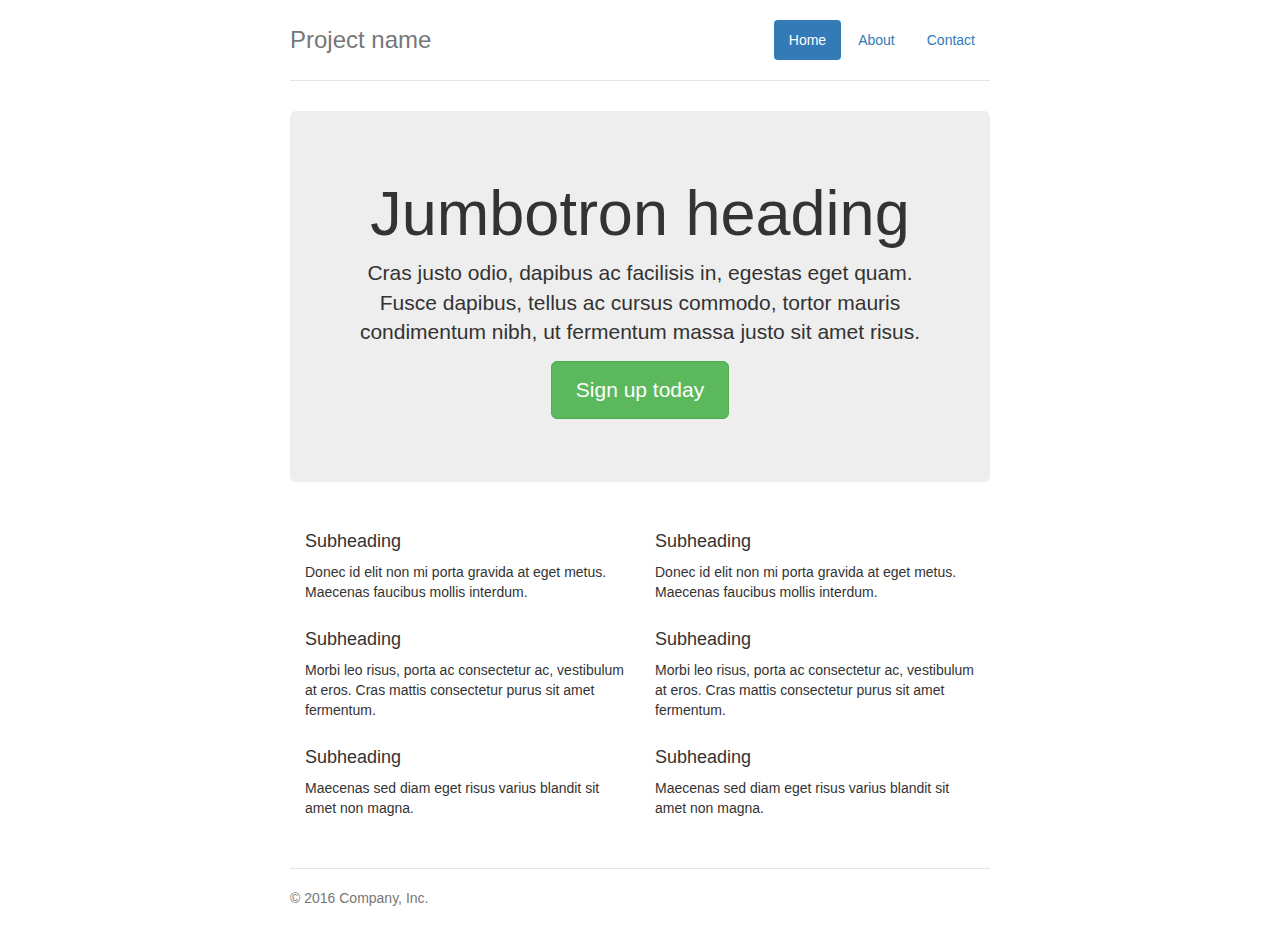
<file: diansahng/bootstrap/docs/examples/jumbotron-narrow/index.html>
<!DOCTYPE html>
<html lang="en">
  <head>
    <meta charset="utf-8">
    <meta http-equiv="X-UA-Compatible" content="IE=edge">
    <meta name="viewport" content="width=device-width, initial-scale=1">
    <!-- The above 3 meta tags *must* come first in the head; any other head content must come *after* these tags -->
    <meta name="description" content="">
    <meta name="author" content="">
    <link rel="icon" href="../../favicon.ico">

    <title>Narrow Jumbotron Template for Bootstrap</title>

    <!-- Bootstrap core CSS -->
    <link href="../../dist/css/bootstrap.min.css" rel="stylesheet">

    <!-- IE10 viewport hack for Surface/desktop Windows 8 bug -->
    <link href="../../assets/css/ie10-viewport-bug-workaround.css" rel="stylesheet">

    <!-- Custom styles for this template -->
    <link href="jumbotron-narrow.css" rel="stylesheet">

    <!-- Just for debugging purposes. Don't actually copy these 2 lines! -->
    <!--[if lt IE 9]><script src="../../assets/js/ie8-responsive-file-warning.js"></script><![endif]-->
    <script src="../../assets/js/ie-emulation-modes-warning.js"></script>

    <!-- HTML5 shim and Respond.js for IE8 support of HTML5 elements and media queries -->
    <!--[if lt IE 9]>
      <script src="https://oss.maxcdn.com/html5shiv/3.7.3/html5shiv.min.js"></script>
      <script src="https://oss.maxcdn.com/respond/1.4.2/respond.min.js"></script>
    <![endif]-->
  </head>

  <body>

    <div class="container">
      <div class="header clearfix">
        <nav>
          <ul class="nav nav-pills pull-right">
            <li role="presentation" class="active"><a href="#">Home</a></li>
            <li role="presentation"><a href="#">About</a></li>
            <li role="presentation"><a href="#">Contact</a></li>
          </ul>
        </nav>
        <h3 class="text-muted">Project name</h3>
      </div>

      <div class="jumbotron">
        <h1>Jumbotron heading</h1>
        <p class="lead">Cras justo odio, dapibus ac facilisis in, egestas eget quam. Fusce dapibus, tellus ac cursus commodo, tortor mauris condimentum nibh, ut fermentum massa justo sit amet risus.</p>
        <p><a class="btn btn-lg btn-success" href="#" role="button">Sign up today</a></p>
      </div>

      <div class="row marketing">
        <div class="col-lg-6">
          <h4>Subheading</h4>
          <p>Donec id elit non mi porta gravida at eget metus. Maecenas faucibus mollis interdum.</p>

          <h4>Subheading</h4>
          <p>Morbi leo risus, porta ac consectetur ac, vestibulum at eros. Cras mattis consectetur purus sit amet fermentum.</p>

          <h4>Subheading</h4>
          <p>Maecenas sed diam eget risus varius blandit sit amet non magna.</p>
        </div>

        <div class="col-lg-6">
          <h4>Subheading</h4>
          <p>Donec id elit non mi porta gravida at eget metus. Maecenas faucibus mollis interdum.</p>

          <h4>Subheading</h4>
          <p>Morbi leo risus, porta ac consectetur ac, vestibulum at eros. Cras mattis consectetur purus sit amet fermentum.</p>

          <h4>Subheading</h4>
          <p>Maecenas sed diam eget risus varius blandit sit amet non magna.</p>
        </div>
      </div>

      <footer class="footer">
        <p>&copy; 2016 Company, Inc.</p>
      </footer>

    </div> <!-- /container -->


    <!-- IE10 viewport hack for Surface/desktop Windows 8 bug -->
    <script src="../../assets/js/ie10-viewport-bug-workaround.js"></script>
  </body>
</html>
</file>
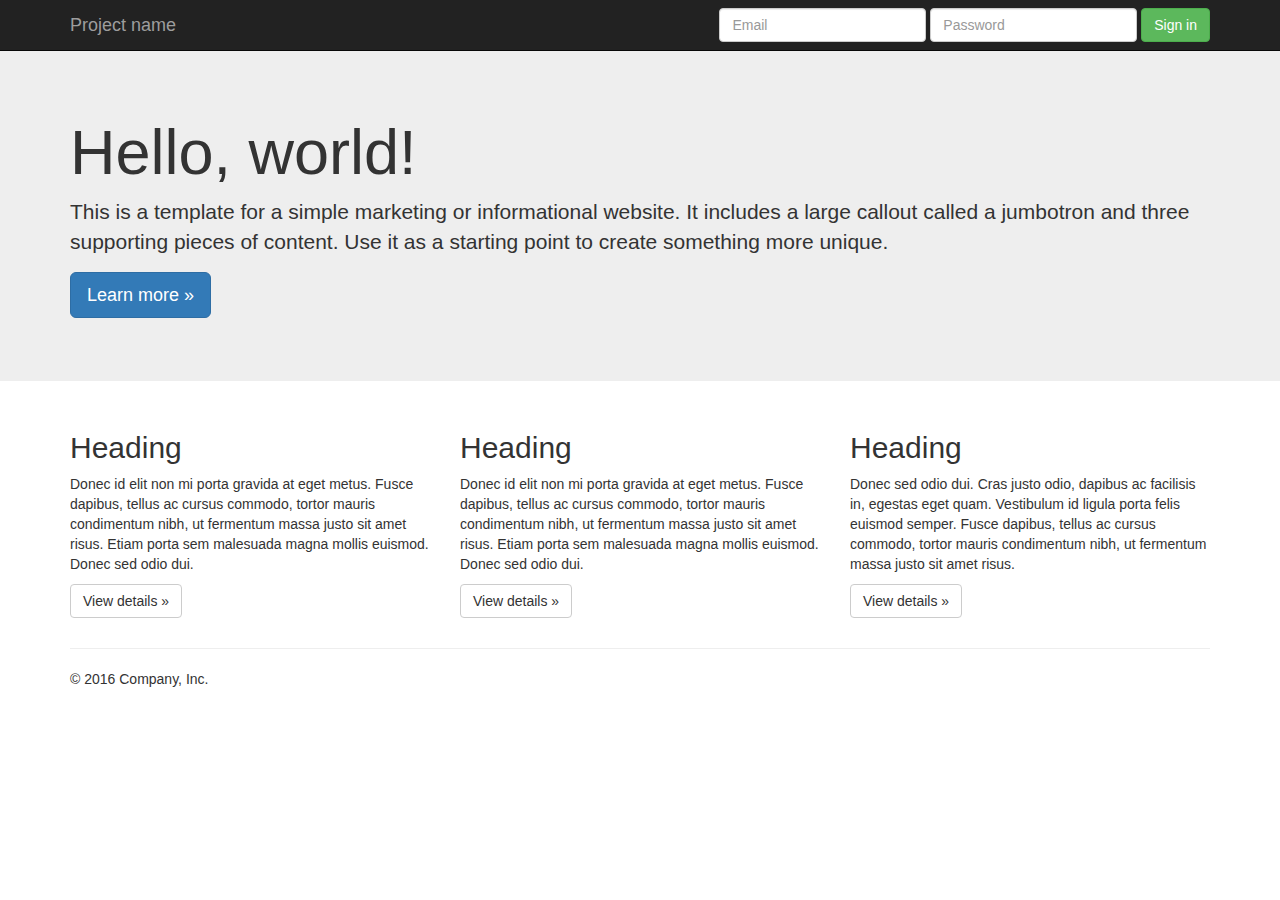
<file: diansahng/bootstrap/docs/examples/jumbotron/index.html>
<!DOCTYPE html>
<html lang="en">
  <head>
    <meta charset="utf-8">
    <meta http-equiv="X-UA-Compatible" content="IE=edge">
    <meta name="viewport" content="width=device-width, initial-scale=1">
    <!-- The above 3 meta tags *must* come first in the head; any other head content must come *after* these tags -->
    <meta name="description" content="">
    <meta name="author" content="">
    <link rel="icon" href="../../favicon.ico">

    <title>Jumbotron Template for Bootstrap</title>

    <!-- Bootstrap core CSS -->
    <link href="../../dist/css/bootstrap.min.css" rel="stylesheet">

    <!-- IE10 viewport hack for Surface/desktop Windows 8 bug -->
    <link href="../../assets/css/ie10-viewport-bug-workaround.css" rel="stylesheet">

    <!-- Custom styles for this template -->
    <link href="jumbotron.css" rel="stylesheet">

    <!-- Just for debugging purposes. Don't actually copy these 2 lines! -->
    <!--[if lt IE 9]><script src="../../assets/js/ie8-responsive-file-warning.js"></script><![endif]-->
    <script src="../../assets/js/ie-emulation-modes-warning.js"></script>

    <!-- HTML5 shim and Respond.js for IE8 support of HTML5 elements and media queries -->
    <!--[if lt IE 9]>
      <script src="https://oss.maxcdn.com/html5shiv/3.7.3/html5shiv.min.js"></script>
      <script src="https://oss.maxcdn.com/respond/1.4.2/respond.min.js"></script>
    <![endif]-->
  </head>

  <body>

    <nav class="navbar navbar-inverse navbar-fixed-top">
      <div class="container">
        <div class="navbar-header">
          <button type="button" class="navbar-toggle collapsed" data-toggle="collapse" data-target="#navbar" aria-expanded="false" aria-controls="navbar">
            <span class="sr-only">Toggle navigation</span>
            <span class="icon-bar"></span>
            <span class="icon-bar"></span>
            <span class="icon-bar"></span>
          </button>
          <a class="navbar-brand" href="#">Project name</a>
        </div>
        <div id="navbar" class="navbar-collapse collapse">
          <form class="navbar-form navbar-right">
            <div class="form-group">
              <input type="text" placeholder="Email" class="form-control">
            </div>
            <div class="form-group">
              <input type="password" placeholder="Password" class="form-control">
            </div>
            <button type="submit" class="btn btn-success">Sign in</button>
          </form>
        </div><!--/.navbar-collapse -->
      </div>
    </nav>

    <!-- Main jumbotron for a primary marketing message or call to action -->
    <div class="jumbotron">
      <div class="container">
        <h1>Hello, world!</h1>
        <p>This is a template for a simple marketing or informational website. It includes a large callout called a jumbotron and three supporting pieces of content. Use it as a starting point to create something more unique.</p>
        <p><a class="btn btn-primary btn-lg" href="#" role="button">Learn more &raquo;</a></p>
      </div>
    </div>

    <div class="container">
      <!-- Example row of columns -->
      <div class="row">
        <div class="col-md-4">
          <h2>Heading</h2>
          <p>Donec id elit non mi porta gravida at eget metus. Fusce dapibus, tellus ac cursus commodo, tortor mauris condimentum nibh, ut fermentum massa justo sit amet risus. Etiam porta sem malesuada magna mollis euismod. Donec sed odio dui. </p>
          <p><a class="btn btn-default" href="#" role="button">View details &raquo;</a></p>
        </div>
        <div class="col-md-4">
          <h2>Heading</h2>
          <p>Donec id elit non mi porta gravida at eget metus. Fusce dapibus, tellus ac cursus commodo, tortor mauris condimentum nibh, ut fermentum massa justo sit amet risus. Etiam porta sem malesuada magna mollis euismod. Donec sed odio dui. </p>
          <p><a class="btn btn-default" href="#" role="button">View details &raquo;</a></p>
       </div>
        <div class="col-md-4">
          <h2>Heading</h2>
          <p>Donec sed odio dui. Cras justo odio, dapibus ac facilisis in, egestas eget quam. Vestibulum id ligula porta felis euismod semper. Fusce dapibus, tellus ac cursus commodo, tortor mauris condimentum nibh, ut fermentum massa justo sit amet risus.</p>
          <p><a class="btn btn-default" href="#" role="button">View details &raquo;</a></p>
        </div>
      </div>

      <hr>

      <footer>
        <p>&copy; 2016 Company, Inc.</p>
      </footer>
    </div> <!-- /container -->


    <!-- Bootstrap core JavaScript
    ================================================== -->
    <!-- Placed at the end of the document so the pages load faster -->
    <script src="https://ajax.googleapis.com/ajax/libs/jquery/1.12.4/jquery.min.js"></script>
    <script>window.jQuery || document.write('<script src="../../assets/js/vendor/jquery.min.js"><\/script>')</script>
    <script src="../../dist/js/bootstrap.min.js"></script>
    <!-- IE10 viewport hack for Surface/desktop Windows 8 bug -->
    <script src="../../assets/js/ie10-viewport-bug-workaround.js"></script>
  </body>
</html>
</file>
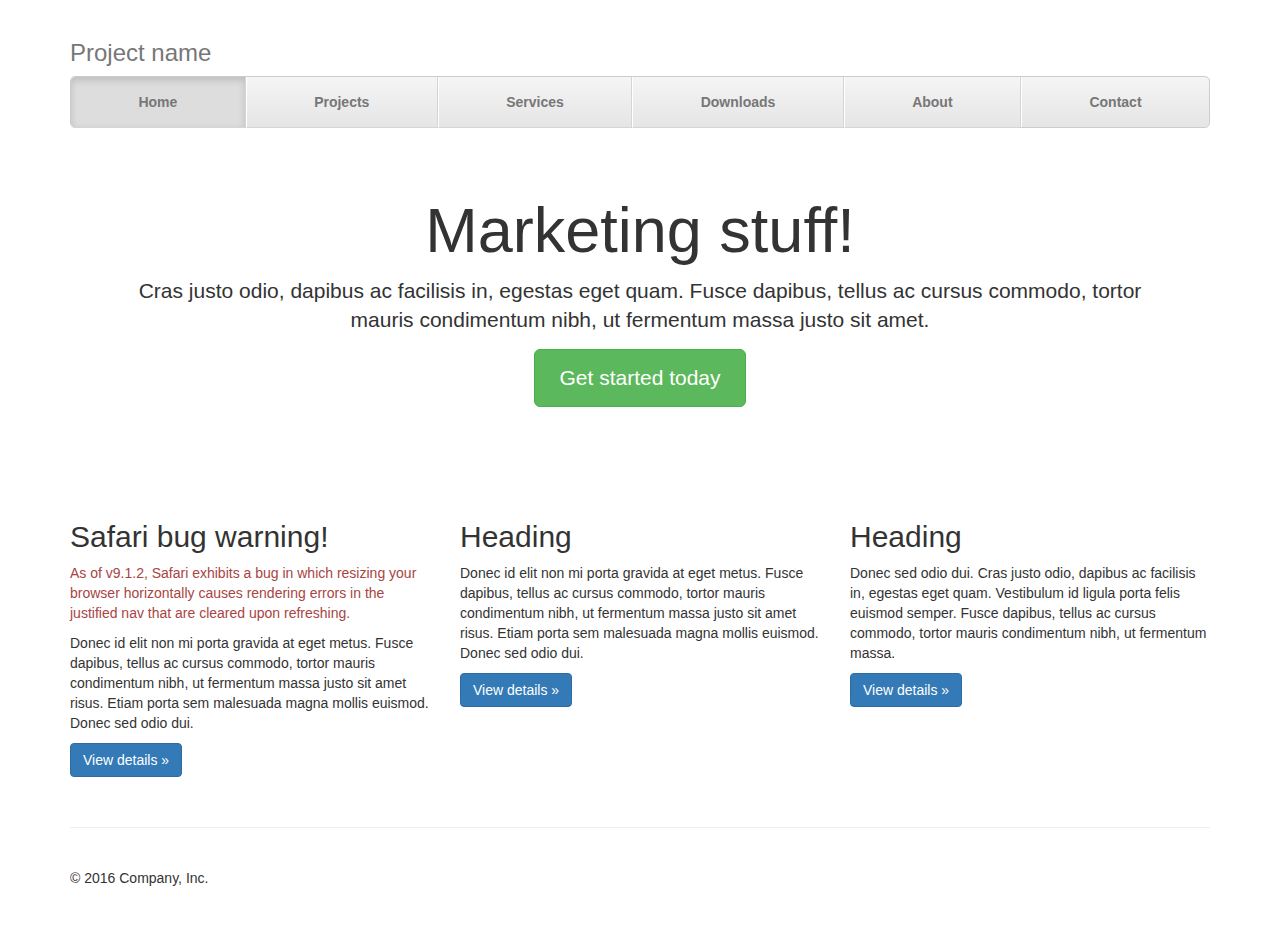
<file: diansahng/bootstrap/docs/examples/justified-nav/index.html>
<!DOCTYPE html>
<html lang="en">
  <head>
    <meta charset="utf-8">
    <meta http-equiv="X-UA-Compatible" content="IE=edge">
    <meta name="viewport" content="width=device-width, initial-scale=1">
    <!-- The above 3 meta tags *must* come first in the head; any other head content must come *after* these tags -->
    <meta name="description" content="">
    <meta name="author" content="">
    <link rel="icon" href="../../favicon.ico">

    <title>Justified Nav Template for Bootstrap</title>

    <!-- Bootstrap core CSS -->
    <link href="../../dist/css/bootstrap.min.css" rel="stylesheet">

    <!-- IE10 viewport hack for Surface/desktop Windows 8 bug -->
    <link href="../../assets/css/ie10-viewport-bug-workaround.css" rel="stylesheet">

    <!-- Custom styles for this template -->
    <link href="justified-nav.css" rel="stylesheet">

    <!-- Just for debugging purposes. Don't actually copy these 2 lines! -->
    <!--[if lt IE 9]><script src="../../assets/js/ie8-responsive-file-warning.js"></script><![endif]-->
    <script src="../../assets/js/ie-emulation-modes-warning.js"></script>

    <!-- HTML5 shim and Respond.js for IE8 support of HTML5 elements and media queries -->
    <!--[if lt IE 9]>
      <script src="https://oss.maxcdn.com/html5shiv/3.7.3/html5shiv.min.js"></script>
      <script src="https://oss.maxcdn.com/respond/1.4.2/respond.min.js"></script>
    <![endif]-->
  </head>

  <body>

    <div class="container">

      <!-- The justified navigation menu is meant for single line per list item.
           Multiple lines will require custom code not provided by Bootstrap. -->
      <div class="masthead">
        <h3 class="text-muted">Project name</h3>
        <nav>
          <ul class="nav nav-justified">
            <li class="active"><a href="#">Home</a></li>
            <li><a href="#">Projects</a></li>
            <li><a href="#">Services</a></li>
            <li><a href="#">Downloads</a></li>
            <li><a href="#">About</a></li>
            <li><a href="#">Contact</a></li>
          </ul>
        </nav>
      </div>

      <!-- Jumbotron -->
      <div class="jumbotron">
        <h1>Marketing stuff!</h1>
        <p class="lead">Cras justo odio, dapibus ac facilisis in, egestas eget quam. Fusce dapibus, tellus ac cursus commodo, tortor mauris condimentum nibh, ut fermentum massa justo sit amet.</p>
        <p><a class="btn btn-lg btn-success" href="#" role="button">Get started today</a></p>
      </div>

      <!-- Example row of columns -->
      <div class="row">
        <div class="col-lg-4">
          <h2>Safari bug warning!</h2>
          <p class="text-danger">As of v9.1.2, Safari exhibits a bug in which resizing your browser horizontally causes rendering errors in the justified nav that are cleared upon refreshing.</p>
          <p>Donec id elit non mi porta gravida at eget metus. Fusce dapibus, tellus ac cursus commodo, tortor mauris condimentum nibh, ut fermentum massa justo sit amet risus. Etiam porta sem malesuada magna mollis euismod. Donec sed odio dui. </p>
          <p><a class="btn btn-primary" href="#" role="button">View details &raquo;</a></p>
        </div>
        <div class="col-lg-4">
          <h2>Heading</h2>
          <p>Donec id elit non mi porta gravida at eget metus. Fusce dapibus, tellus ac cursus commodo, tortor mauris condimentum nibh, ut fermentum massa justo sit amet risus. Etiam porta sem malesuada magna mollis euismod. Donec sed odio dui. </p>
          <p><a class="btn btn-primary" href="#" role="button">View details &raquo;</a></p>
       </div>
        <div class="col-lg-4">
          <h2>Heading</h2>
          <p>Donec sed odio dui. Cras justo odio, dapibus ac facilisis in, egestas eget quam. Vestibulum id ligula porta felis euismod semper. Fusce dapibus, tellus ac cursus commodo, tortor mauris condimentum nibh, ut fermentum massa.</p>
          <p><a class="btn btn-primary" href="#" role="button">View details &raquo;</a></p>
        </div>
      </div>

      <!-- Site footer -->
      <footer class="footer">
        <p>&copy; 2016 Company, Inc.</p>
      </footer>

    </div> <!-- /container -->


    <!-- IE10 viewport hack for Surface/desktop Windows 8 bug -->
    <script src="../../assets/js/ie10-viewport-bug-workaround.js"></script>
  </body>
</html>
</file>
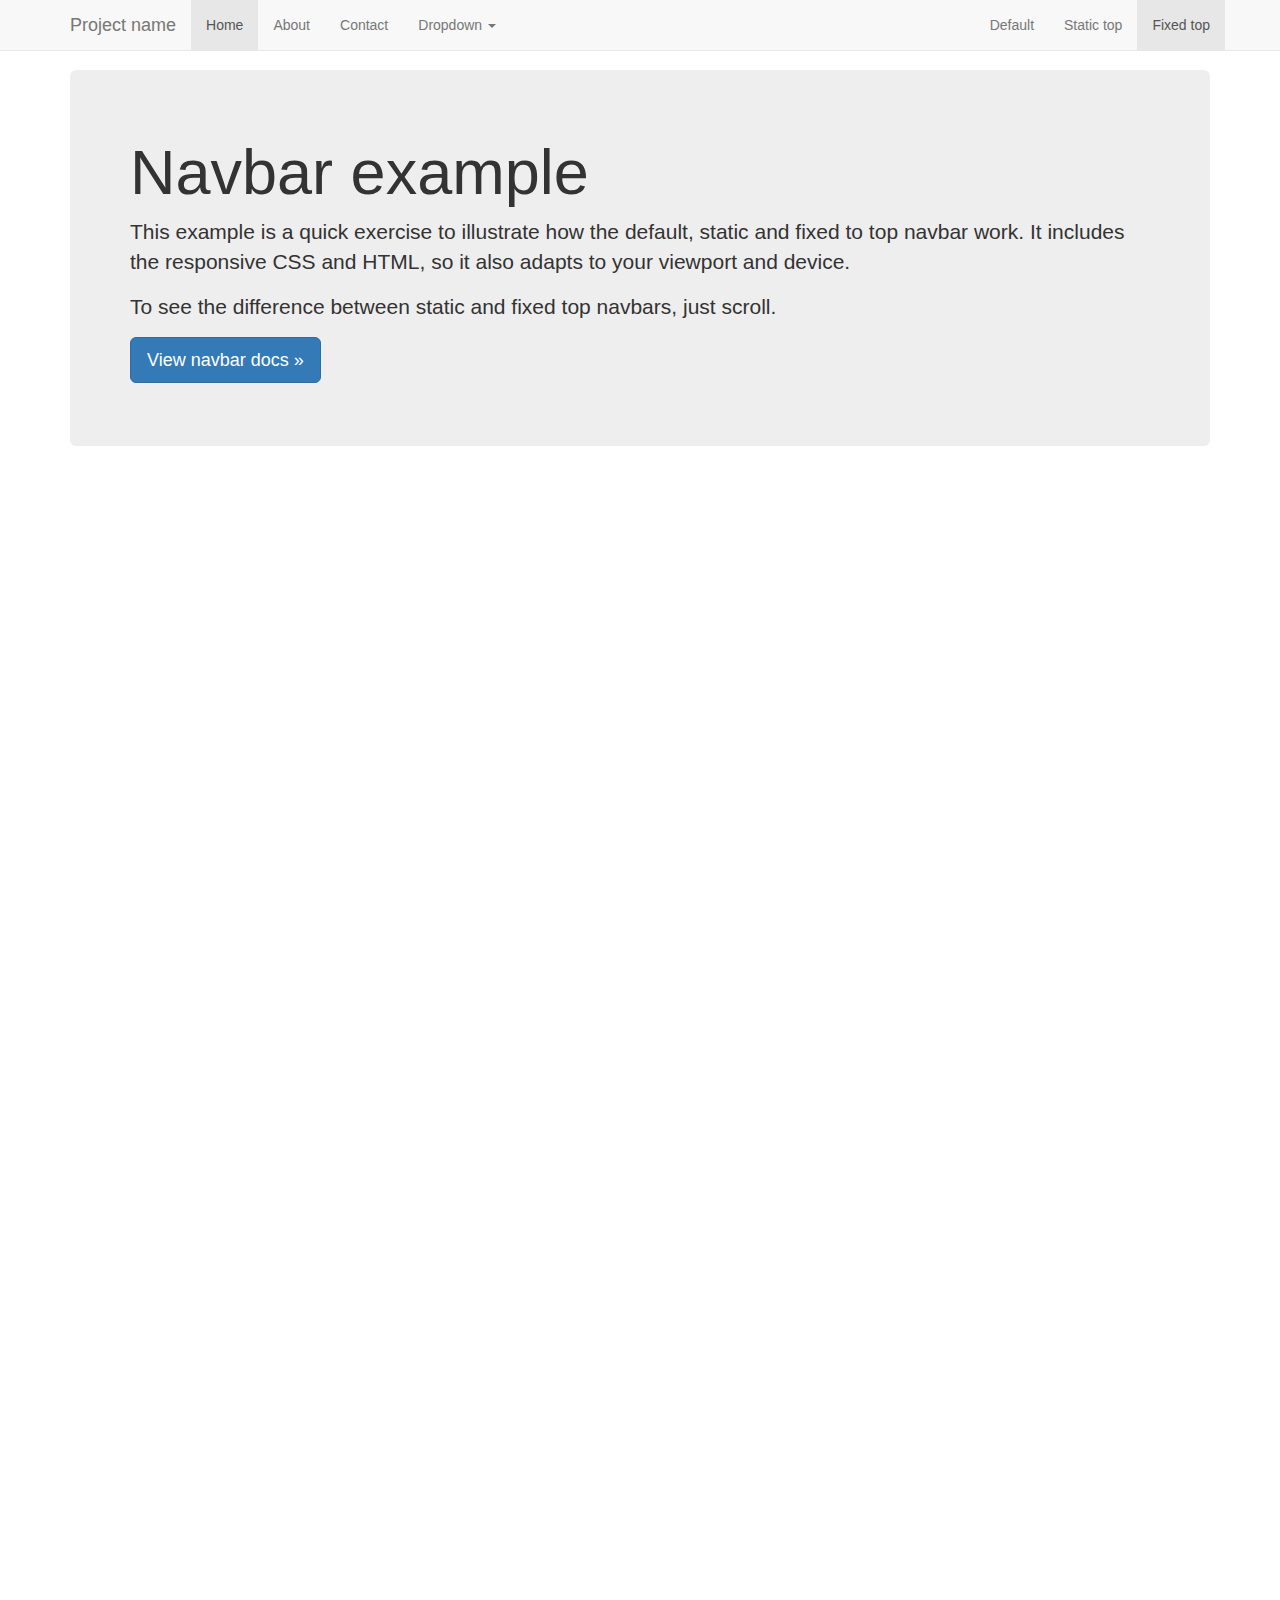
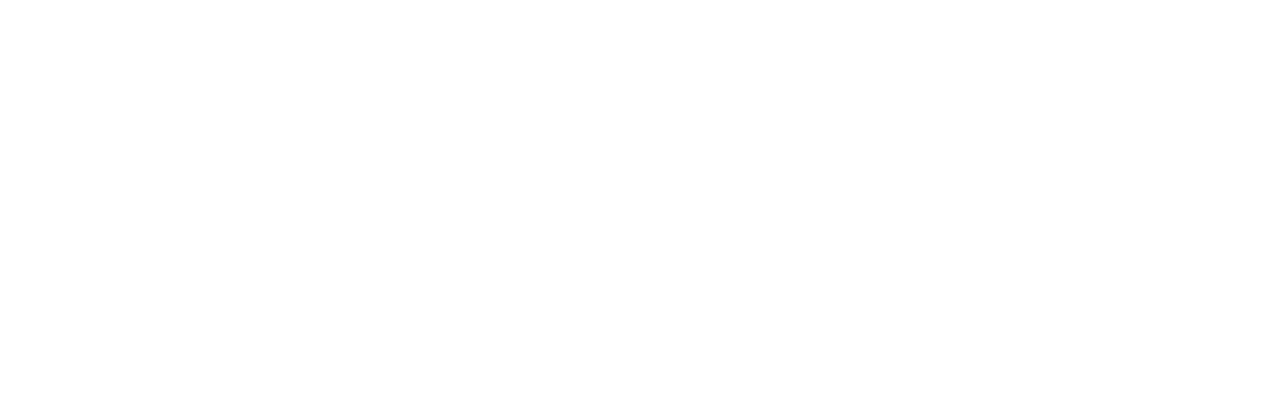
<file: diansahng/bootstrap/docs/examples/navbar-fixed-top/index.html>
<!DOCTYPE html>
<html lang="en">
  <head>
    <meta charset="utf-8">
    <meta http-equiv="X-UA-Compatible" content="IE=edge">
    <meta name="viewport" content="width=device-width, initial-scale=1">
    <!-- The above 3 meta tags *must* come first in the head; any other head content must come *after* these tags -->
    <meta name="description" content="">
    <meta name="author" content="">
    <link rel="icon" href="../../favicon.ico">

    <title>Fixed Top Navbar Example for Bootstrap</title>

    <!-- Bootstrap core CSS -->
    <link href="../../dist/css/bootstrap.min.css" rel="stylesheet">

    <!-- IE10 viewport hack for Surface/desktop Windows 8 bug -->
    <link href="../../assets/css/ie10-viewport-bug-workaround.css" rel="stylesheet">

    <!-- Custom styles for this template -->
    <link href="navbar-fixed-top.css" rel="stylesheet">

    <!-- Just for debugging purposes. Don't actually copy these 2 lines! -->
    <!--[if lt IE 9]><script src="../../assets/js/ie8-responsive-file-warning.js"></script><![endif]-->
    <script src="../../assets/js/ie-emulation-modes-warning.js"></script>

    <!-- HTML5 shim and Respond.js for IE8 support of HTML5 elements and media queries -->
    <!--[if lt IE 9]>
      <script src="https://oss.maxcdn.com/html5shiv/3.7.3/html5shiv.min.js"></script>
      <script src="https://oss.maxcdn.com/respond/1.4.2/respond.min.js"></script>
    <![endif]-->
  </head>

  <body>

    <!-- Fixed navbar -->
    <nav class="navbar navbar-default navbar-fixed-top">
      <div class="container">
        <div class="navbar-header">
          <button type="button" class="navbar-toggle collapsed" data-toggle="collapse" data-target="#navbar" aria-expanded="false" aria-controls="navbar">
            <span class="sr-only">Toggle navigation</span>
            <span class="icon-bar"></span>
            <span class="icon-bar"></span>
            <span class="icon-bar"></span>
          </button>
          <a class="navbar-brand" href="#">Project name</a>
        </div>
        <div id="navbar" class="navbar-collapse collapse">
          <ul class="nav navbar-nav">
            <li class="active"><a href="#">Home</a></li>
            <li><a href="#about">About</a></li>
            <li><a href="#contact">Contact</a></li>
            <li class="dropdown">
              <a href="#" class="dropdown-toggle" data-toggle="dropdown" role="button" aria-haspopup="true" aria-expanded="false">Dropdown <span class="caret"></span></a>
              <ul class="dropdown-menu">
                <li><a href="#">Action</a></li>
                <li><a href="#">Another action</a></li>
                <li><a href="#">Something else here</a></li>
                <li role="separator" class="divider"></li>
                <li class="dropdown-header">Nav header</li>
                <li><a href="#">Separated link</a></li>
                <li><a href="#">One more separated link</a></li>
              </ul>
            </li>
          </ul>
          <ul class="nav navbar-nav navbar-right">
            <li><a href="../navbar/">Default</a></li>
            <li><a href="../navbar-static-top/">Static top</a></li>
            <li class="active"><a href="./">Fixed top <span class="sr-only">(current)</span></a></li>
          </ul>
        </div><!--/.nav-collapse -->
      </div>
    </nav>

    <div class="container">

      <!-- Main component for a primary marketing message or call to action -->
      <div class="jumbotron">
        <h1>Navbar example</h1>
        <p>This example is a quick exercise to illustrate how the default, static and fixed to top navbar work. It includes the responsive CSS and HTML, so it also adapts to your viewport and device.</p>
        <p>To see the difference between static and fixed top navbars, just scroll.</p>
        <p>
          <a class="btn btn-lg btn-primary" href="../../components/#navbar" role="button">View navbar docs &raquo;</a>
        </p>
      </div>

    </div> <!-- /container -->


    <!-- Bootstrap core JavaScript
    ================================================== -->
    <!-- Placed at the end of the document so the pages load faster -->
    <script src="https://ajax.googleapis.com/ajax/libs/jquery/1.12.4/jquery.min.js"></script>
    <script>window.jQuery || document.write('<script src="../../assets/js/vendor/jquery.min.js"><\/script>')</script>
    <script src="../../dist/js/bootstrap.min.js"></script>
    <!-- IE10 viewport hack for Surface/desktop Windows 8 bug -->
    <script src="../../assets/js/ie10-viewport-bug-workaround.js"></script>
  </body>
</html>
</file>
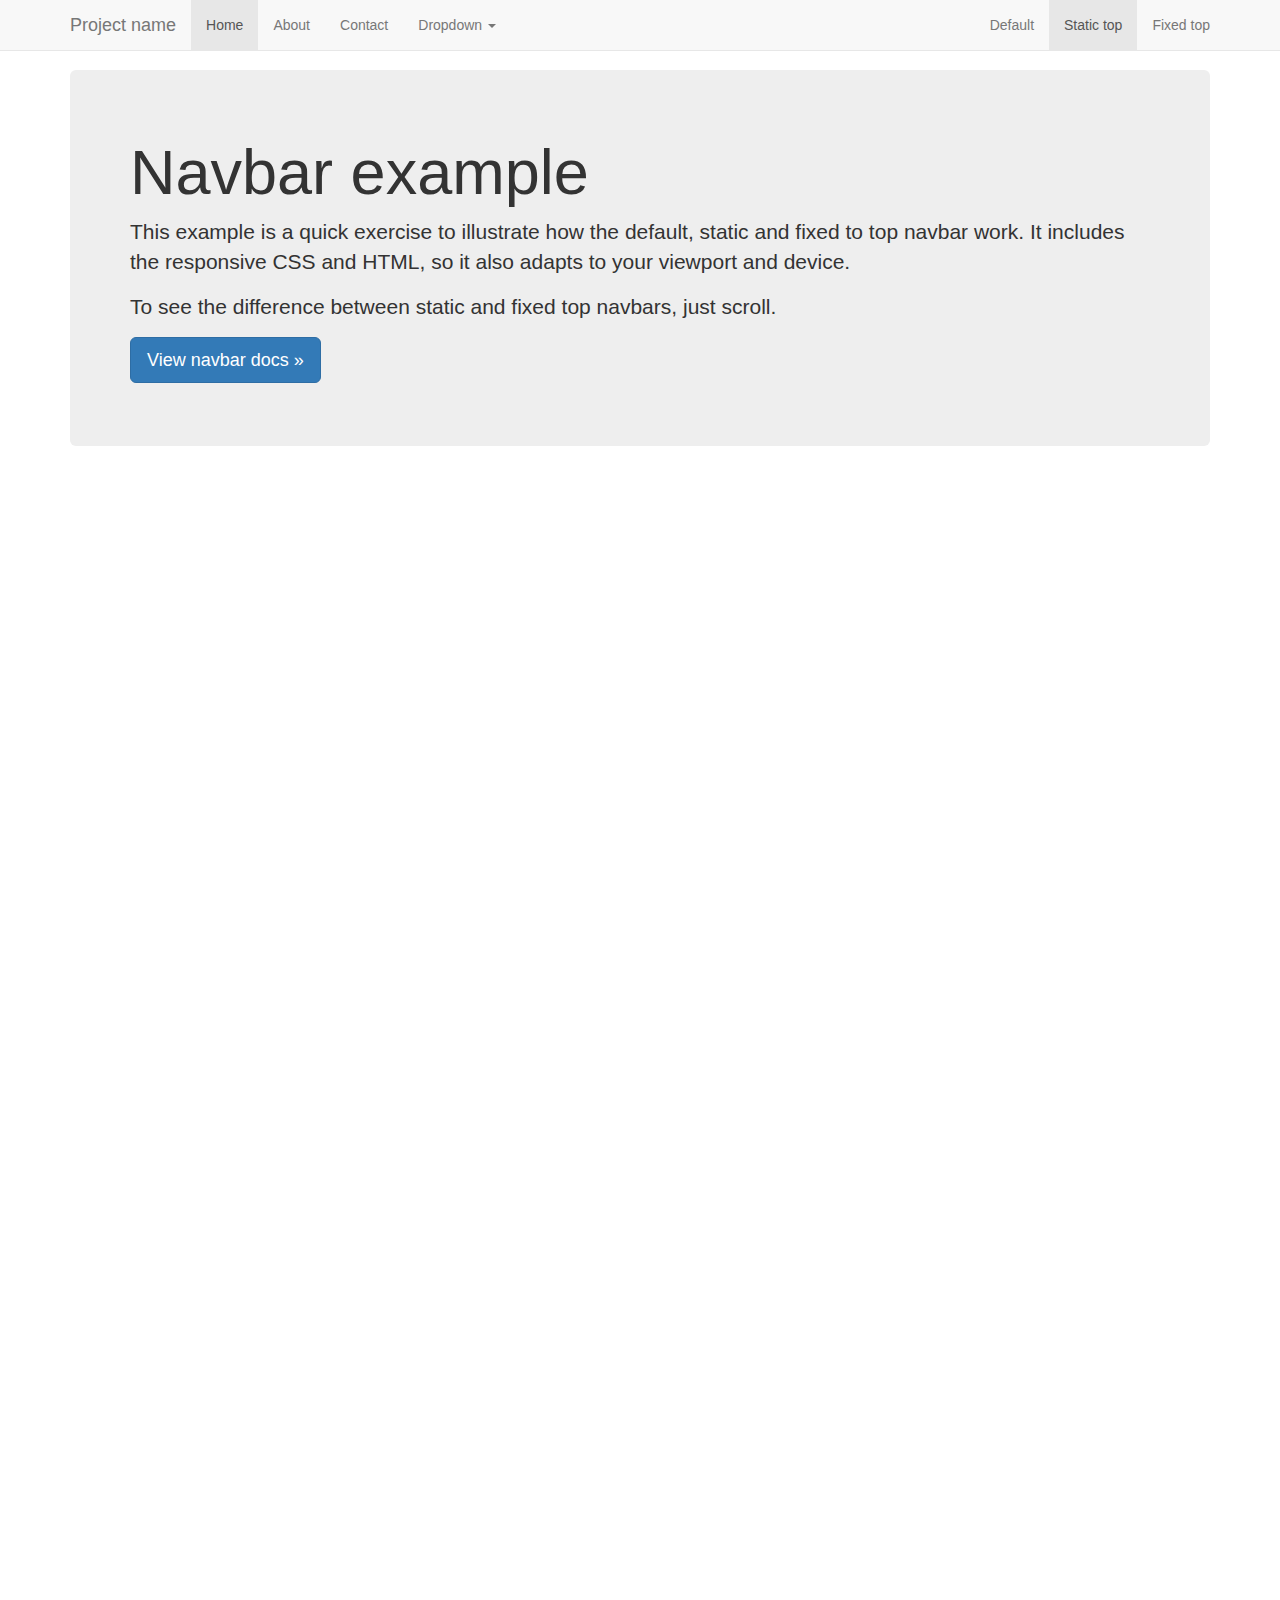
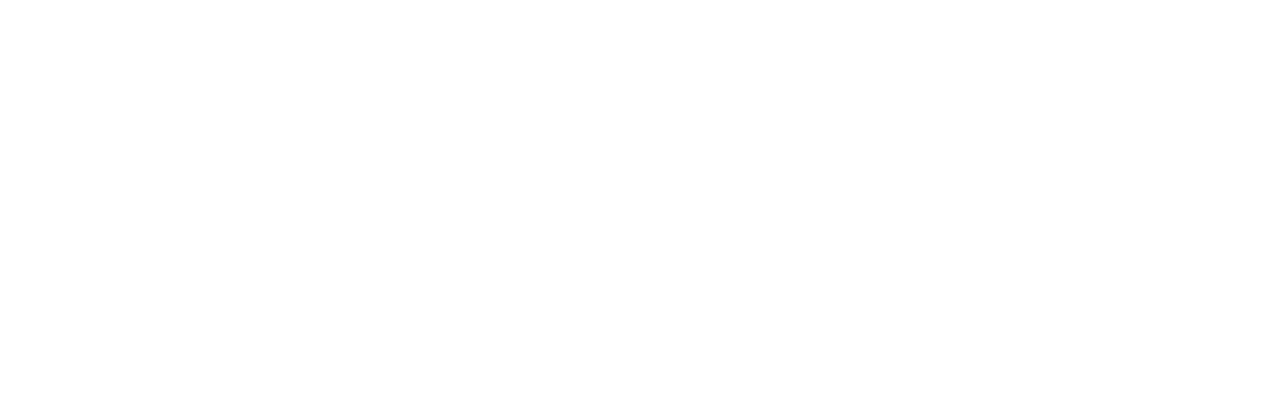
<file: diansahng/bootstrap/docs/examples/navbar-static-top/index.html>
<!DOCTYPE html>
<html lang="en">
  <head>
    <meta charset="utf-8">
    <meta http-equiv="X-UA-Compatible" content="IE=edge">
    <meta name="viewport" content="width=device-width, initial-scale=1">
    <!-- The above 3 meta tags *must* come first in the head; any other head content must come *after* these tags -->
    <meta name="description" content="">
    <meta name="author" content="">
    <link rel="icon" href="../../favicon.ico">

    <title>Static Top Navbar Example for Bootstrap</title>

    <!-- Bootstrap core CSS -->
    <link href="../../dist/css/bootstrap.min.css" rel="stylesheet">

    <!-- IE10 viewport hack for Surface/desktop Windows 8 bug -->
    <link href="../../assets/css/ie10-viewport-bug-workaround.css" rel="stylesheet">

    <!-- Custom styles for this template -->
    <link href="navbar-static-top.css" rel="stylesheet">

    <!-- Just for debugging purposes. Don't actually copy these 2 lines! -->
    <!--[if lt IE 9]><script src="../../assets/js/ie8-responsive-file-warning.js"></script><![endif]-->
    <script src="../../assets/js/ie-emulation-modes-warning.js"></script>

    <!-- HTML5 shim and Respond.js for IE8 support of HTML5 elements and media queries -->
    <!--[if lt IE 9]>
      <script src="https://oss.maxcdn.com/html5shiv/3.7.3/html5shiv.min.js"></script>
      <script src="https://oss.maxcdn.com/respond/1.4.2/respond.min.js"></script>
    <![endif]-->
  </head>

  <body>

    <!-- Static navbar -->
    <nav class="navbar navbar-default navbar-static-top">
      <div class="container">
        <div class="navbar-header">
          <button type="button" class="navbar-toggle collapsed" data-toggle="collapse" data-target="#navbar" aria-expanded="false" aria-controls="navbar">
            <span class="sr-only">Toggle navigation</span>
            <span class="icon-bar"></span>
            <span class="icon-bar"></span>
            <span class="icon-bar"></span>
          </button>
          <a class="navbar-brand" href="#">Project name</a>
        </div>
        <div id="navbar" class="navbar-collapse collapse">
          <ul class="nav navbar-nav">
            <li class="active"><a href="#">Home</a></li>
            <li><a href="#about">About</a></li>
            <li><a href="#contact">Contact</a></li>
            <li class="dropdown">
              <a href="#" class="dropdown-toggle" data-toggle="dropdown" role="button" aria-haspopup="true" aria-expanded="false">Dropdown <span class="caret"></span></a>
              <ul class="dropdown-menu">
                <li><a href="#">Action</a></li>
                <li><a href="#">Another action</a></li>
                <li><a href="#">Something else here</a></li>
                <li role="separator" class="divider"></li>
                <li class="dropdown-header">Nav header</li>
                <li><a href="#">Separated link</a></li>
                <li><a href="#">One more separated link</a></li>
              </ul>
            </li>
          </ul>
          <ul class="nav navbar-nav navbar-right">
            <li><a href="../navbar/">Default</a></li>
            <li class="active"><a href="./">Static top <span class="sr-only">(current)</span></a></li>
            <li><a href="../navbar-fixed-top/">Fixed top</a></li>
          </ul>
        </div><!--/.nav-collapse -->
      </div>
    </nav>


    <div class="container">

      <!-- Main component for a primary marketing message or call to action -->
      <div class="jumbotron">
        <h1>Navbar example</h1>
        <p>This example is a quick exercise to illustrate how the default, static and fixed to top navbar work. It includes the responsive CSS and HTML, so it also adapts to your viewport and device.</p>
        <p>To see the difference between static and fixed top navbars, just scroll.</p>
        <p>
          <a class="btn btn-lg btn-primary" href="../../components/#navbar" role="button">View navbar docs &raquo;</a>
        </p>
      </div>

    </div> <!-- /container -->


    <!-- Bootstrap core JavaScript
    ================================================== -->
    <!-- Placed at the end of the document so the pages load faster -->
    <script src="https://ajax.googleapis.com/ajax/libs/jquery/1.12.4/jquery.min.js"></script>
    <script>window.jQuery || document.write('<script src="../../assets/js/vendor/jquery.min.js"><\/script>')</script>
    <script src="../../dist/js/bootstrap.min.js"></script>
    <!-- IE10 viewport hack for Surface/desktop Windows 8 bug -->
    <script src="../../assets/js/ie10-viewport-bug-workaround.js"></script>
  </body>
</html>
</file>
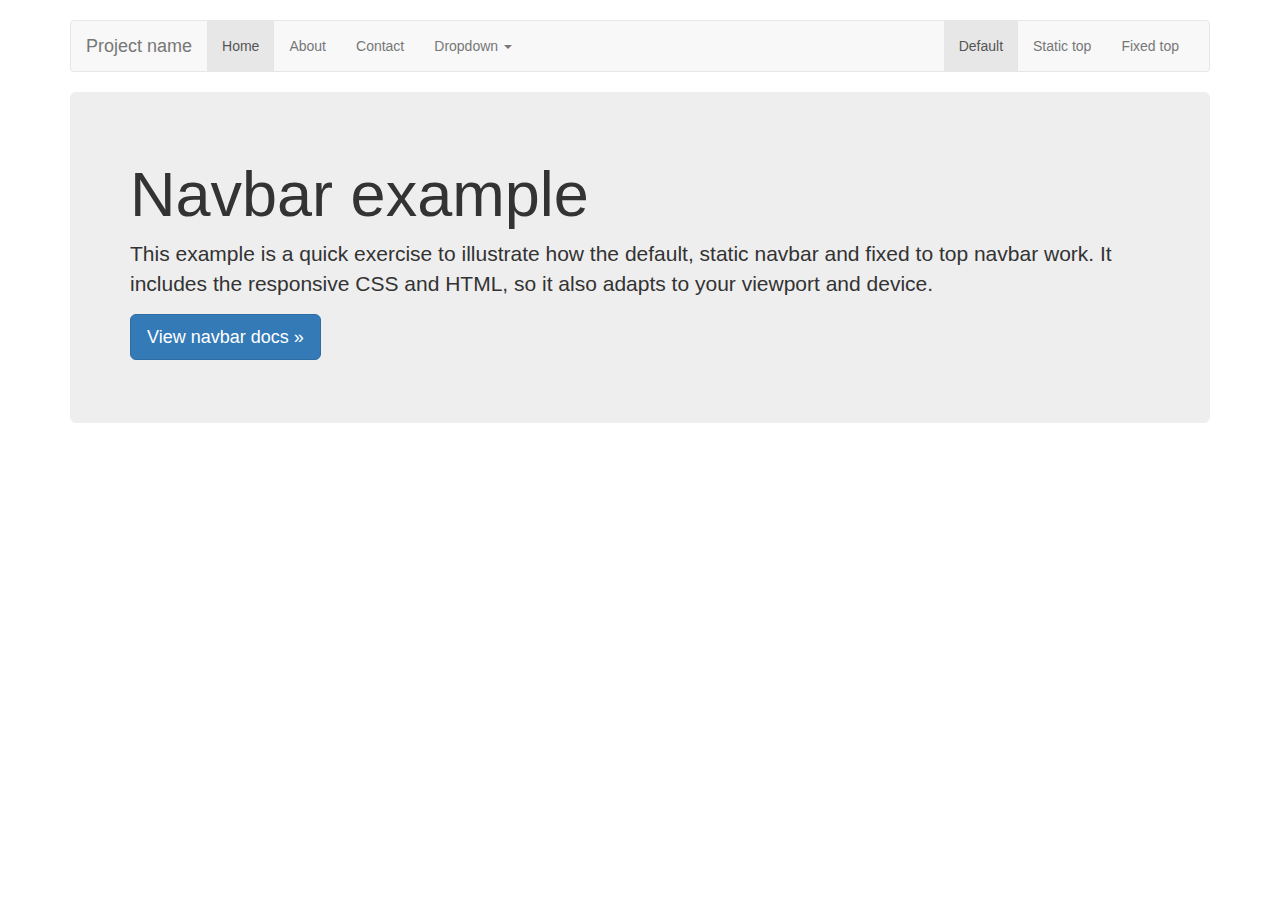
<file: diansahng/bootstrap/docs/examples/navbar/index.html>
<!DOCTYPE html>
<html lang="en">
  <head>
    <meta charset="utf-8">
    <meta http-equiv="X-UA-Compatible" content="IE=edge">
    <meta name="viewport" content="width=device-width, initial-scale=1">
    <!-- The above 3 meta tags *must* come first in the head; any other head content must come *after* these tags -->
    <meta name="description" content="">
    <meta name="author" content="">
    <link rel="icon" href="../../favicon.ico">

    <title>Navbar Template for Bootstrap</title>

    <!-- Bootstrap core CSS -->
    <link href="../../dist/css/bootstrap.min.css" rel="stylesheet">

    <!-- IE10 viewport hack for Surface/desktop Windows 8 bug -->
    <link href="../../assets/css/ie10-viewport-bug-workaround.css" rel="stylesheet">

    <!-- Custom styles for this template -->
    <link href="navbar.css" rel="stylesheet">

    <!-- Just for debugging purposes. Don't actually copy these 2 lines! -->
    <!--[if lt IE 9]><script src="../../assets/js/ie8-responsive-file-warning.js"></script><![endif]-->
    <script src="../../assets/js/ie-emulation-modes-warning.js"></script>

    <!-- HTML5 shim and Respond.js for IE8 support of HTML5 elements and media queries -->
    <!--[if lt IE 9]>
      <script src="https://oss.maxcdn.com/html5shiv/3.7.3/html5shiv.min.js"></script>
      <script src="https://oss.maxcdn.com/respond/1.4.2/respond.min.js"></script>
    <![endif]-->
  </head>

  <body>

    <div class="container">

      <!-- Static navbar -->
      <nav class="navbar navbar-default">
        <div class="container-fluid">
          <div class="navbar-header">
            <button type="button" class="navbar-toggle collapsed" data-toggle="collapse" data-target="#navbar" aria-expanded="false" aria-controls="navbar">
              <span class="sr-only">Toggle navigation</span>
              <span class="icon-bar"></span>
              <span class="icon-bar"></span>
              <span class="icon-bar"></span>
            </button>
            <a class="navbar-brand" href="#">Project name</a>
          </div>
          <div id="navbar" class="navbar-collapse collapse">
            <ul class="nav navbar-nav">
              <li class="active"><a href="#">Home</a></li>
              <li><a href="#">About</a></li>
              <li><a href="#">Contact</a></li>
              <li class="dropdown">
                <a href="#" class="dropdown-toggle" data-toggle="dropdown" role="button" aria-haspopup="true" aria-expanded="false">Dropdown <span class="caret"></span></a>
                <ul class="dropdown-menu">
                  <li><a href="#">Action</a></li>
                  <li><a href="#">Another action</a></li>
                  <li><a href="#">Something else here</a></li>
                  <li role="separator" class="divider"></li>
                  <li class="dropdown-header">Nav header</li>
                  <li><a href="#">Separated link</a></li>
                  <li><a href="#">One more separated link</a></li>
                </ul>
              </li>
            </ul>
            <ul class="nav navbar-nav navbar-right">
              <li class="active"><a href="./">Default <span class="sr-only">(current)</span></a></li>
              <li><a href="../navbar-static-top/">Static top</a></li>
              <li><a href="../navbar-fixed-top/">Fixed top</a></li>
            </ul>
          </div><!--/.nav-collapse -->
        </div><!--/.container-fluid -->
      </nav>

      <!-- Main component for a primary marketing message or call to action -->
      <div class="jumbotron">
        <h1>Navbar example</h1>
        <p>This example is a quick exercise to illustrate how the default, static navbar and fixed to top navbar work. It includes the responsive CSS and HTML, so it also adapts to your viewport and device.</p>
        <p>
          <a class="btn btn-lg btn-primary" href="../../components/#navbar" role="button">View navbar docs &raquo;</a>
        </p>
      </div>

    </div> <!-- /container -->


    <!-- Bootstrap core JavaScript
    ================================================== -->
    <!-- Placed at the end of the document so the pages load faster -->
    <script src="https://ajax.googleapis.com/ajax/libs/jquery/1.12.4/jquery.min.js"></script>
    <script>window.jQuery || document.write('<script src="../../assets/js/vendor/jquery.min.js"><\/script>')</script>
    <script src="../../dist/js/bootstrap.min.js"></script>
    <!-- IE10 viewport hack for Surface/desktop Windows 8 bug -->
    <script src="../../assets/js/ie10-viewport-bug-workaround.js"></script>
  </body>
</html>
</file>
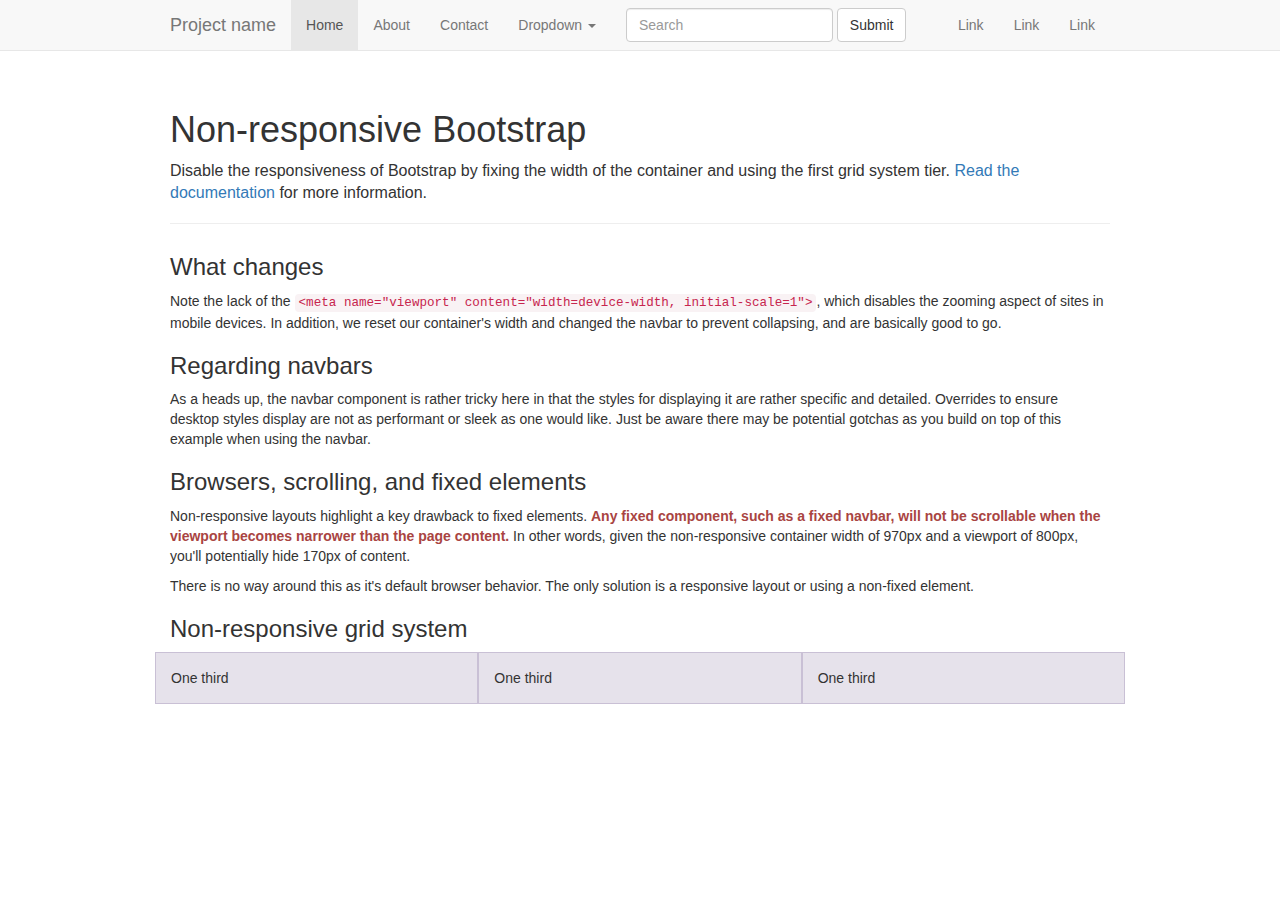
<file: diansahng/bootstrap/docs/examples/non-responsive/index.html>
<!DOCTYPE html>
<html lang="en">
  <head>
    <meta charset="utf-8">
    <meta http-equiv="X-UA-Compatible" content="IE=edge">
    <!-- The above 2 meta tags *must* come first in the head; any other head content must come *after* these tags -->
    <meta name="description" content="">
    <meta name="author" content="">

    <!-- Note there is no responsive meta tag here -->

    <link rel="icon" href="../../favicon.ico">

    <title>Non-responsive Template for Bootstrap</title>

    <!-- Bootstrap core CSS -->
    <link href="../../dist/css/bootstrap.min.css" rel="stylesheet">

    <!-- IE10 viewport hack for Surface/desktop Windows 8 bug -->
    <link href="../../assets/css/ie10-viewport-bug-workaround.css" rel="stylesheet">

    <!-- Custom styles for this template -->
    <link href="non-responsive.css" rel="stylesheet">

    <!-- Just for debugging purposes. Don't actually copy these 2 lines! -->
    <!--[if lt IE 9]><script src="../../assets/js/ie8-responsive-file-warning.js"></script><![endif]-->
    <script src="../../assets/js/ie-emulation-modes-warning.js"></script>

    <!-- HTML5 shim and Respond.js for IE8 support of HTML5 elements and media queries -->
    <!--[if lt IE 9]>
      <script src="https://oss.maxcdn.com/html5shiv/3.7.3/html5shiv.min.js"></script>
      <script src="https://oss.maxcdn.com/respond/1.4.2/respond.min.js"></script>
    <![endif]-->
  </head>

  <body>

    <!-- Fixed navbar -->
    <nav class="navbar navbar-default navbar-fixed-top">
      <div class="container">
        <div class="navbar-header">
          <!-- The mobile navbar-toggle button can be safely removed since you do not need it in a non-responsive implementation -->
          <a class="navbar-brand" href="#">Project name</a>
        </div>
        <!-- Note that the .navbar-collapse and .collapse classes have been removed from the #navbar -->
        <div id="navbar">
          <ul class="nav navbar-nav">
            <li class="active"><a href="#">Home</a></li>
            <li><a href="#about">About</a></li>
            <li><a href="#contact">Contact</a></li>
            <li class="dropdown">
              <a href="#" class="dropdown-toggle" data-toggle="dropdown" role="button" aria-haspopup="true" aria-expanded="false">Dropdown <span class="caret"></span></a>
              <ul class="dropdown-menu">
                <li><a href="#">Action</a></li>
                <li><a href="#">Another action</a></li>
                <li><a href="#">Something else here</a></li>
                <li role="separator" class="divider"></li>
                <li class="dropdown-header">Nav header</li>
                <li><a href="#">Separated link</a></li>
                <li><a href="#">One more separated link</a></li>
              </ul>
            </li>
          </ul>
          <form class="navbar-form navbar-left">
            <div class="form-group">
              <input type="text" class="form-control" placeholder="Search">
            </div>
            <button type="submit" class="btn btn-default">Submit</button>
          </form>
          <ul class="nav navbar-nav navbar-right">
            <li><a href="#">Link</a></li>
            <li><a href="#">Link</a></li>
            <li><a href="#">Link</a></li>
          </ul>
        </div><!--/.nav-collapse -->
      </div>
    </nav>

    <div class="container">

      <div class="page-header">
        <h1>Non-responsive Bootstrap</h1>
        <p class="lead">Disable the responsiveness of Bootstrap by fixing the width of the container and using the first grid system tier. <a href="http://getbootstrap.com/getting-started/#disable-responsive">Read the documentation</a> for more information.</p>
      </div>

      <h3>What changes</h3>
      <p>Note the lack of the <code>&lt;meta name="viewport" content="width=device-width, initial-scale=1"&gt;</code>, which disables the zooming aspect of sites in mobile devices. In addition, we reset our container's width and changed the navbar to prevent collapsing, and are basically good to go.</p>

      <h3>Regarding navbars</h3>
      <p>As a heads up, the navbar component is rather tricky here in that the styles for displaying it are rather specific and detailed. Overrides to ensure desktop styles display are not as performant or sleek as one would like. Just be aware there may be potential gotchas as you build on top of this example when using the navbar.</p>

      <h3>Browsers, scrolling, and fixed elements</h3>
      <p>Non-responsive layouts highlight a key drawback to fixed elements. <strong class="text-danger">Any fixed component, such as a fixed navbar, will not be scrollable when the viewport becomes narrower than the page content.</strong> In other words, given the non-responsive container width of 970px and a viewport of 800px, you'll potentially hide 170px of content.</p>
      <p>There is no way around this as it's default browser behavior. The only solution is a responsive layout or using a non-fixed element.</p>

      <h3>Non-responsive grid system</h3>
      <div class="row">
        <div class="col-xs-4">One third</div>
        <div class="col-xs-4">One third</div>
        <div class="col-xs-4">One third</div>
      </div>

    </div> <!-- /container -->


    <!-- Bootstrap core JavaScript
    ================================================== -->
    <!-- Placed at the end of the document so the pages load faster -->
    <script src="https://ajax.googleapis.com/ajax/libs/jquery/1.12.4/jquery.min.js"></script>
    <script>window.jQuery || document.write('<script src="../../assets/js/vendor/jquery.min.js"><\/script>')</script>
    <script src="../../dist/js/bootstrap.min.js"></script>
    <!-- IE10 viewport hack for Surface/desktop Windows 8 bug -->
    <script src="../../assets/js/ie10-viewport-bug-workaround.js"></script>
  </body>
</html>
</file>
<file: diansahng/bootstrap/docs/examples/blog/blog.css>
/*
 * Globals
 */

body {
  font-family: Georgia, "Times New Roman", Times, serif;
  color: #555;
}

h1, .h1,
h2, .h2,
h3, .h3,
h4, .h4,
h5, .h5,
h6, .h6 {
  margin-top: 0;
  font-family: "Helvetica Neue", Helvetica, Arial, sans-serif;
  font-weight: normal;
  color: #333;
}


/*
 * Override Bootstrap's default container.
 */

@media (min-width: 1200px) {
  .container {
    width: 970px;
  }
}


/*
 * Masthead for nav
 */

.blog-masthead {
  background-color: #428bca;
  -webkit-box-shadow: inset 0 -2px 5px rgba(0,0,0,.1);
          box-shadow: inset 0 -2px 5px rgba(0,0,0,.1);
}

/* Nav links */
.blog-nav-item {
  position: relative;
  display: inline-block;
  padding: 10px;
  font-weight: 500;
  color: #cdddeb;
}
.blog-nav-item:hover,
.blog-nav-item:focus {
  color: #fff;
  text-decoration: none;
}

/* Active state gets a caret at the bottom */
.blog-nav .active {
  color: #fff;
}
.blog-nav .active:after {
  position: absolute;
  bottom: 0;
  left: 50%;
  width: 0;
  height: 0;
  margin-left: -5px;
  vertical-align: middle;
  content: " ";
  border-right: 5px solid transparent;
  border-bottom: 5px solid;
  border-left: 5px solid transparent;
}


/*
 * Blog name and description
 */

.blog-header {
  padding-top: 20px;
  padding-bottom: 20px;
}
.blog-title {
  margin-top: 30px;
  margin-bottom: 0;
  font-size: 60px;
  font-weight: normal;
}
.blog-description {
  font-size: 20px;
  color: #999;
}


/*
 * Main column and sidebar layout
 */

.blog-main {
  font-size: 18px;
  line-height: 1.5;
}

/* Sidebar modules for boxing content */
.sidebar-module {
  padding: 15px;
  margin: 0 -15px 15px;
}
.sidebar-module-inset {
  padding: 15px;
  background-color: #f5f5f5;
  border-radius: 4px;
}
.sidebar-module-inset p:last-child,
.sidebar-module-inset ul:last-child,
.sidebar-module-inset ol:last-child {
  margin-bottom: 0;
}


/* Pagination */
.pager {
  margin-bottom: 60px;
  text-align: left;
}
.pager > li > a {
  width: 140px;
  padding: 10px 20px;
  text-align: center;
  border-radius: 30px;
}


/*
 * Blog posts
 */

.blog-post {
  margin-bottom: 60px;
}
.blog-post-title {
  margin-bottom: 5px;
  font-size: 40px;
}
.blog-post-meta {
  margin-bottom: 20px;
  color: #999;
}


/*
 * Footer
 */

.blog-footer {
  padding: 40px 0;
  color: #999;
  text-align: center;
  background-color: #f9f9f9;
  border-top: 1px solid #e5e5e5;
}
.blog-footer p:last-child {
  margin-bottom: 0;
}
</file>
<file: diansahng/bootstrap/docs/examples/carousel/carousel.css>
/* GLOBAL STYLES
-------------------------------------------------- */
/* Padding below the footer and lighter body text */

body {
  padding-bottom: 40px;
  color: #5a5a5a;
}


/* CUSTOMIZE THE NAVBAR
-------------------------------------------------- */

/* Special class on .container surrounding .navbar, used for positioning it into place. */
.navbar-wrapper {
  position: absolute;
  top: 0;
  right: 0;
  left: 0;
  z-index: 20;
}

/* Flip around the padding for proper display in narrow viewports */
.navbar-wrapper > .container {
  padding-right: 0;
  padding-left: 0;
}
.navbar-wrapper .navbar {
  padding-right: 15px;
  padding-left: 15px;
}
.navbar-wrapper .navbar .container {
  width: auto;
}


/* CUSTOMIZE THE CAROUSEL
-------------------------------------------------- */

/* Carousel base class */
.carousel {
  height: 500px;
  margin-bottom: 60px;
}
/* Since positioning the image, we need to help out the caption */
.carousel-caption {
  z-index: 10;
}

/* Declare heights because of positioning of img element */
.carousel .item {
  height: 500px;
  background-color: #777;
}
.carousel-inner > .item > img {
  position: absolute;
  top: 0;
  left: 0;
  min-width: 100%;
  height: 500px;
}


/* MARKETING CONTENT
-------------------------------------------------- */

/* Center align the text within the three columns below the carousel */
.marketing .col-lg-4 {
  margin-bottom: 20px;
  text-align: center;
}
.marketing h2 {
  font-weight: normal;
}
.marketing .col-lg-4 p {
  margin-right: 10px;
  margin-left: 10px;
}


/* Featurettes
------------------------- */

.featurette-divider {
  margin: 80px 0; /* Space out the Bootstrap <hr> more */
}

/* Thin out the marketing headings */
.featurette-heading {
  font-weight: 300;
  line-height: 1;
  letter-spacing: -1px;
}


/* RESPONSIVE CSS
-------------------------------------------------- */

@media (min-width: 768px) {
  /* Navbar positioning foo */
  .navbar-wrapper {
    margin-top: 20px;
  }
  .navbar-wrapper .container {
    padding-right: 15px;
    padding-left: 15px;
  }
  .navbar-wrapper .navbar {
    padding-right: 0;
    padding-left: 0;
  }

  /* The navbar becomes detached from the top, so we round the corners */
  .navbar-wrapper .navbar {
    border-radius: 4px;
  }

  /* Bump up size of carousel content */
  .carousel-caption p {
    margin-bottom: 20px;
    font-size: 21px;
    line-height: 1.4;
  }

  .featurette-heading {
    font-size: 50px;
  }
}

@media (min-width: 992px) {
  .featurette-heading {
    margin-top: 120px;
  }
}
</file>
<file: diansahng/bootstrap/docs/examples/cover/cover.css>
/*
 * Globals
 */

/* Links */
a,
a:focus,
a:hover {
  color: #fff;
}

/* Custom default button */
.btn-default,
.btn-default:hover,
.btn-default:focus {
  color: #333;
  text-shadow: none; /* Prevent inheritance from `body` */
  background-color: #fff;
  border: 1px solid #fff;
}


/*
 * Base structure
 */

html,
body {
  height: 100%;
  background-color: #333;
}
body {
  color: #fff;
  text-align: center;
  text-shadow: 0 1px 3px rgba(0,0,0,.5);
}

/* Extra markup and styles for table-esque vertical and horizontal centering */
.site-wrapper {
  display: table;
  width: 100%;
  height: 100%; /* For at least Firefox */
  min-height: 100%;
  -webkit-box-shadow: inset 0 0 100px rgba(0,0,0,.5);
          box-shadow: inset 0 0 100px rgba(0,0,0,.5);
}
.site-wrapper-inner {
  display: table-cell;
  vertical-align: top;
}
.cover-container {
  margin-right: auto;
  margin-left: auto;
}

/* Padding for spacing */
.inner {
  padding: 30px;
}


/*
 * Header
 */
.masthead-brand {
  margin-top: 10px;
  margin-bottom: 10px;
}

.masthead-nav > li {
  display: inline-block;
}
.masthead-nav > li + li {
  margin-left: 20px;
}
.masthead-nav > li > a {
  padding-right: 0;
  padding-left: 0;
  font-size: 16px;
  font-weight: bold;
  color: #fff; /* IE8 proofing */
  color: rgba(255,255,255,.75);
  border-bottom: 2px solid transparent;
}
.masthead-nav > li > a:hover,
.masthead-nav > li > a:focus {
  background-color: transparent;
  border-bottom-color: #a9a9a9;
  border-bottom-color: rgba(255,255,255,.25);
}
.masthead-nav > .active > a,
.masthead-nav > .active > a:hover,
.masthead-nav > .active > a:focus {
  color: #fff;
  border-bottom-color: #fff;
}

@media (min-width: 768px) {
  .masthead-brand {
    float: left;
  }
  .masthead-nav {
    float: right;
  }
}


/*
 * Cover
 */

.cover {
  padding: 0 20px;
}
.cover .btn-lg {
  padding: 10px 20px;
  font-weight: bold;
}


/*
 * Footer
 */

.mastfoot {
  color: #999; /* IE8 proofing */
  color: rgba(255,255,255,.5);
}


/*
 * Affix and center
 */

@media (min-width: 768px) {
  /* Pull out the header and footer */
  .masthead {
    position: fixed;
    top: 0;
  }
  .mastfoot {
    position: fixed;
    bottom: 0;
  }
  /* Start the vertical centering */
  .site-wrapper-inner {
    vertical-align: middle;
  }
  /* Handle the widths */
  .masthead,
  .mastfoot,
  .cover-container {
    width: 100%; /* Must be percentage or pixels for horizontal alignment */
  }
}

@media (min-width: 992px) {
  .masthead,
  .mastfoot,
  .cover-container {
    width: 700px;
  }
}
</file>
<file: diansahng/bootstrap/docs/examples/dashboard/dashboard.css>
/*
 * Base structure
 */

/* Move down content because we have a fixed navbar that is 50px tall */
body {
  padding-top: 50px;
}


/*
 * Global add-ons
 */

.sub-header {
  padding-bottom: 10px;
  border-bottom: 1px solid #eee;
}

/*
 * Top navigation
 * Hide default border to remove 1px line.
 */
.navbar-fixed-top {
  border: 0;
}

/*
 * Sidebar
 */

/* Hide for mobile, show later */
.sidebar {
  display: none;
}
@media (min-width: 768px) {
  .sidebar {
    position: fixed;
    top: 51px;
    bottom: 0;
    left: 0;
    z-index: 1000;
    display: block;
    padding: 20px;
    overflow-x: hidden;
    overflow-y: auto; /* Scrollable contents if viewport is shorter than content. */
    background-color: #f5f5f5;
    border-right: 1px solid #eee;
  }
}

/* Sidebar navigation */
.nav-sidebar {
  margin-right: -21px; /* 20px padding + 1px border */
  margin-bottom: 20px;
  margin-left: -20px;
}
.nav-sidebar > li > a {
  padding-right: 20px;
  padding-left: 20px;
}
.nav-sidebar > .active > a,
.nav-sidebar > .active > a:hover,
.nav-sidebar > .active > a:focus {
  color: #fff;
  background-color: #428bca;
}


/*
 * Main content
 */

.main {
  padding: 20px;
}
@media (min-width: 768px) {
  .main {
    padding-right: 40px;
    padding-left: 40px;
  }
}
.main .page-header {
  margin-top: 0;
}


/*
 * Placeholder dashboard ideas
 */

.placeholders {
  margin-bottom: 30px;
  text-align: center;
}
.placeholders h4 {
  margin-bottom: 0;
}
.placeholder {
  margin-bottom: 20px;
}
.placeholder img {
  display: inline-block;
  border-radius: 50%;
}
</file>
<file: diansahng/bootstrap/docs/examples/grid/grid.css>
h4 {
  margin-top: 25px;
}
.row {
  margin-bottom: 20px;
}
.row .row {
  margin-top: 10px;
  margin-bottom: 0;
}
[class*="col-"] {
  padding-top: 15px;
  padding-bottom: 15px;
  background-color: #eee;
  background-color: rgba(86,61,124,.15);
  border: 1px solid #ddd;
  border: 1px solid rgba(86,61,124,.2);
}

hr {
  margin-top: 40px;
  margin-bottom: 40px;
}
</file>
<file: diansahng/bootstrap/docs/examples/jumbotron-narrow/jumbotron-narrow.css>
/* Space out content a bit */
body {
  padding-top: 20px;
  padding-bottom: 20px;
}

/* Everything but the jumbotron gets side spacing for mobile first views */
.header,
.marketing,
.footer {
  padding-right: 15px;
  padding-left: 15px;
}

/* Custom page header */
.header {
  padding-bottom: 20px;
  border-bottom: 1px solid #e5e5e5;
}
/* Make the masthead heading the same height as the navigation */
.header h3 {
  margin-top: 0;
  margin-bottom: 0;
  line-height: 40px;
}

/* Custom page footer */
.footer {
  padding-top: 19px;
  color: #777;
  border-top: 1px solid #e5e5e5;
}

/* Customize container */
@media (min-width: 768px) {
  .container {
    max-width: 730px;
  }
}
.container-narrow > hr {
  margin: 30px 0;
}

/* Main marketing message and sign up button */
.jumbotron {
  text-align: center;
  border-bottom: 1px solid #e5e5e5;
}
.jumbotron .btn {
  padding: 14px 24px;
  font-size: 21px;
}

/* Supporting marketing content */
.marketing {
  margin: 40px 0;
}
.marketing p + h4 {
  margin-top: 28px;
}

/* Responsive: Portrait tablets and up */
@media screen and (min-width: 768px) {
  /* Remove the padding we set earlier */
  .header,
  .marketing,
  .footer {
    padding-right: 0;
    padding-left: 0;
  }
  /* Space out the masthead */
  .header {
    margin-bottom: 30px;
  }
  /* Remove the bottom border on the jumbotron for visual effect */
  .jumbotron {
    border-bottom: 0;
  }
}
</file>
<file: diansahng/bootstrap/docs/examples/jumbotron/jumbotron.css>
/* Move down content because we have a fixed navbar that is 50px tall */
body {
  padding-top: 50px;
  padding-bottom: 20px;
}
</file>
<file: diansahng/bootstrap/docs/examples/justified-nav/justified-nav.css>
body {
  padding-top: 20px;
}

.footer {
  padding-top: 40px;
  padding-bottom: 40px;
  margin-top: 40px;
  border-top: 1px solid #eee;
}

/* Main marketing message and sign up button */
.jumbotron {
  text-align: center;
  background-color: transparent;
}
.jumbotron .btn {
  padding: 14px 24px;
  font-size: 21px;
}

/* Customize the nav-justified links to be fill the entire space of the .navbar */

.nav-justified {
  background-color: #eee;
  border: 1px solid #ccc;
  border-radius: 5px;
}
.nav-justified > li > a {
  padding-top: 15px;
  padding-bottom: 15px;
  margin-bottom: 0;
  font-weight: bold;
  color: #777;
  text-align: center;
  background-color: #e5e5e5; /* Old browsers */
  background-image: -webkit-gradient(linear, left top, left bottom, from(#f5f5f5), to(#e5e5e5));
  background-image: -webkit-linear-gradient(top, #f5f5f5 0%, #e5e5e5 100%);
  background-image:      -o-linear-gradient(top, #f5f5f5 0%, #e5e5e5 100%);
  background-image:         linear-gradient(to bottom, #f5f5f5 0%,#e5e5e5 100%);
  filter: progid:DXImageTransform.Microsoft.gradient( startColorstr='#f5f5f5', endColorstr='#e5e5e5',GradientType=0 ); /* IE6-9 */
  background-repeat: repeat-x; /* Repeat the gradient */
  border-bottom: 1px solid #d5d5d5;
}
.nav-justified > .active > a,
.nav-justified > .active > a:hover,
.nav-justified > .active > a:focus {
  background-color: #ddd;
  background-image: none;
  -webkit-box-shadow: inset 0 3px 7px rgba(0,0,0,.15);
          box-shadow: inset 0 3px 7px rgba(0,0,0,.15);
}
.nav-justified > li:first-child > a {
  border-radius: 5px 5px 0 0;
}
.nav-justified > li:last-child > a {
  border-bottom: 0;
  border-radius: 0 0 5px 5px;
}

@media (min-width: 768px) {
  .nav-justified {
    max-height: 52px;
  }
  .nav-justified > li > a {
    border-right: 1px solid #d5d5d5;
    border-left: 1px solid #fff;
  }
  .nav-justified > li:first-child > a {
    border-left: 0;
    border-radius: 5px 0 0 5px;
  }
  .nav-justified > li:last-child > a {
    border-right: 0;
    border-radius: 0 5px 5px 0;
  }
}

/* Responsive: Portrait tablets and up */
@media screen and (min-width: 768px) {
  /* Remove the padding we set earlier */
  .masthead,
  .marketing,
  .footer {
    padding-right: 0;
    padding-left: 0;
  }
}
</file>
<file: diansahng/bootstrap/docs/examples/navbar-fixed-top/navbar-fixed-top.css>
body {
  min-height: 2000px;
  padding-top: 70px;
}
</file>
<file: diansahng/bootstrap/docs/examples/navbar-static-top/navbar-static-top.css>
body {
  min-height: 2000px;
}

.navbar-static-top {
  margin-bottom: 19px;
}
</file>
<file: diansahng/bootstrap/docs/examples/navbar/navbar.css>
body {
  padding-top: 20px;
  padding-bottom: 20px;
}

.navbar {
  margin-bottom: 20px;
}
</file>
<file: diansahng/bootstrap/docs/examples/non-responsive/non-responsive.css>
/* Template-specific stuff
 *
 * Customizations just for the template; these are not necessary for anything
 * with disabling the responsiveness.
 */

/* Account for fixed navbar */
body {
  padding-top: 70px;
  padding-bottom: 30px;
}

body,
.navbar-fixed-top,
.navbar-fixed-bottom {
  min-width: 970px;
}

/* Don't let the lead text change font-size. */
.lead {
  font-size: 16px;
}

/* Finesse the page header spacing */
.page-header {
  margin-bottom: 30px;
}
.page-header .lead {
  margin-bottom: 10px;
}


/* Non-responsive overrides
 *
 * Utilize the following CSS to disable the responsive-ness of the container,
 * grid system, and navbar.
 */

/* Reset the container */
.container {
  width: 970px;
  max-width: none !important;
}

/* Demonstrate the grids */
.col-xs-4 {
  padding-top: 15px;
  padding-bottom: 15px;
  background-color: #eee;
  background-color: rgba(86,61,124,.15);
  border: 1px solid #ddd;
  border: 1px solid rgba(86,61,124,.2);
}

.container .navbar-header,
.container .navbar-collapse {
  margin-right: 0;
  margin-left: 0;
}

/* Always float the navbar header */
.navbar-header {
  float: left;
}

/* Undo the collapsing navbar */
.navbar-collapse {
  display: block !important;
  height: auto !important;
  padding-bottom: 0;
  overflow: visible !important;
  visibility: visible !important;
}

.navbar-toggle {
  display: none;
}
.navbar-collapse {
  border-top: 0;
}

.navbar-brand {
  margin-left: -15px;
}

/* Always apply the floated nav */
.navbar-nav {
  float: left;
  margin: 0;
}
.navbar-nav > li {
  float: left;
}
.navbar-nav > li > a {
  padding: 15px;
}

/* Redeclare since we override the float above */
.navbar-nav.navbar-right {
  float: right;
}

/* Undo custom dropdowns */
.navbar .navbar-nav .open .dropdown-menu {
  position: absolute;
  float: left;
  background-color: #fff;
  border: 1px solid #ccc;
  border: 1px solid rgba(0, 0, 0, .15);
  border-width: 0 1px 1px;
  border-radius: 0 0 4px 4px;
  -webkit-box-shadow: 0 6px 12px rgba(0, 0, 0, .175);
          box-shadow: 0 6px 12px rgba(0, 0, 0, .175);
}
.navbar-default .navbar-nav .open .dropdown-menu > li > a {
  color: #333;
}
.navbar .navbar-nav .open .dropdown-menu > li > a:hover,
.navbar .navbar-nav .open .dropdown-menu > li > a:focus,
.navbar .navbar-nav .open .dropdown-menu > .active > a,
.navbar .navbar-nav .open .dropdown-menu > .active > a:hover,
.navbar .navbar-nav .open .dropdown-menu > .active > a:focus {
  color: #fff !important;
  background-color: #428bca !important;
}
.navbar .navbar-nav .open .dropdown-menu > .disabled > a,
.navbar .navbar-nav .open .dropdown-menu > .disabled > a:hover,
.navbar .navbar-nav .open .dropdown-menu > .disabled > a:focus {
  color: #999 !important;
  background-color: transparent !important;
}

/* Undo form expansion */
.navbar-form {
  float: left;
  width: auto;
  padding-top: 0;
  padding-bottom: 0;
  margin-right: 0;
  margin-left: 0;
  border: 0;
  -webkit-box-shadow: none;
          box-shadow: none;
}

/* Copy-pasted from forms.less since we mixin the .form-inline styles. */
.navbar-form .form-group {
  display: inline-block;
  margin-bottom: 0;
  vertical-align: middle;
}

.navbar-form .form-control {
  display: inline-block;
  width: auto;
  vertical-align: middle;
}

.navbar-form .form-control-static {
  display: inline-block;
}

.navbar-form .input-group {
  display: inline-table;
  vertical-align: middle;
}

.navbar-form .input-group .input-group-addon,
.navbar-form .input-group .input-group-btn,
.navbar-form .input-group .form-control {
  width: auto;
}

.navbar-form .input-group > .form-control {
  width: 100%;
}

.navbar-form .control-label {
  margin-bottom: 0;
  vertical-align: middle;
}

.navbar-form .radio,
.navbar-form .checkbox {
  display: inline-block;
  margin-top: 0;
  margin-bottom: 0;
  vertical-align: middle;
}

.navbar-form .radio label,
.navbar-form .checkbox label {
  padding-left: 0;
}

.navbar-form .radio input[type="radio"],
.navbar-form .checkbox input[type="checkbox"] {
  position: relative;
  margin-left: 0;
}

.navbar-form .has-feedback .form-control-feedback {
  top: 0;
}

/* Undo inline form compaction on small screens */
.form-inline .form-group {
  display: inline-block;
  margin-bottom: 0;
  vertical-align: middle;
}

.form-inline .form-control {
  display: inline-block;
  width: auto;
  vertical-align: middle;
}

.form-inline .form-control-static {
  display: inline-block;
}

.form-inline .input-group {
  display: inline-table;
  vertical-align: middle;
}
.form-inline .input-group .input-group-addon,
.form-inline .input-group .input-group-btn,
.form-inline .input-group .form-control {
  width: auto;
}

.form-inline .input-group > .form-control {
  width: 100%;
}

.form-inline .control-label {
  margin-bottom: 0;
  vertical-align: middle;
}

.form-inline .radio,
.form-inline .checkbox {
  display: inline-block;
  margin-top: 0;
  margin-bottom: 0;
  vertical-align: middle;
}
.form-inline .radio label,
.form-inline .checkbox label {
  padding-left: 0;
}

.form-inline .radio input[type="radio"],
.form-inline .checkbox input[type="checkbox"] {
  position: relative;
  margin-left: 0;
}

.form-inline .has-feedback .form-control-feedback {
  top: 0;
}
</file>
<file: diansahng/bootstrap/js/tests/vendor/qunit.css>
/*!
 * QUnit 1.22.0
 * https://qunitjs.com/
 *
 * Copyright jQuery Foundation and other contributors
 * Released under the MIT license
 * https://jquery.org/license
 *
 * Date: 2016-02-23T15:57Z
 */

/** Font Family and Sizes */

#qunit-tests, #qunit-header, #qunit-banner, #qunit-testrunner-toolbar, #qunit-filteredTest, #qunit-userAgent, #qunit-testresult {
	font-family: "Helvetica Neue Light", "HelveticaNeue-Light", "Helvetica Neue", Calibri, Helvetica, Arial, sans-serif;
}

#qunit-testrunner-toolbar, #qunit-filteredTest, #qunit-userAgent, #qunit-testresult, #qunit-tests li { font-size: small; }
#qunit-tests { font-size: smaller; }


/** Resets */

#qunit-tests, #qunit-header, #qunit-banner, #qunit-filteredTest, #qunit-userAgent, #qunit-testresult, #qunit-modulefilter {
	margin: 0;
	padding: 0;
}


/** Header */

#qunit-header {
	padding: 0.5em 0 0.5em 1em;

	color: #8699A4;
	background-color: #0D3349;

	font-size: 1.5em;
	line-height: 1em;
	font-weight: 400;

	border-radius: 5px 5px 0 0;
}

#qunit-header a {
	text-decoration: none;
	color: #C2CCD1;
}

#qunit-header a:hover,
#qunit-header a:focus {
	color: #FFF;
}

#qunit-testrunner-toolbar label {
	display: inline-block;
	padding: 0 0.5em 0 0.1em;
}

#qunit-banner {
	height: 5px;
}

#qunit-testrunner-toolbar {
	padding: 0.5em 1em 0.5em 1em;
	color: #5E740B;
	background-color: #EEE;
	overflow: hidden;
}

#qunit-filteredTest {
	padding: 0.5em 1em 0.5em 1em;
	background-color: #F4FF77;
	color: #366097;
}

#qunit-userAgent {
	padding: 0.5em 1em 0.5em 1em;
	background-color: #2B81AF;
	color: #FFF;
	text-shadow: rgba(0, 0, 0, 0.5) 2px 2px 1px;
}

#qunit-modulefilter-container {
	float: right;
	padding: 0.2em;
}

.qunit-url-config {
	display: inline-block;
	padding: 0.1em;
}

.qunit-filter {
	display: block;
	float: right;
	margin-left: 1em;
}

/** Tests: Pass/Fail */

#qunit-tests {
	list-style-position: inside;
}

#qunit-tests li {
	padding: 0.4em 1em 0.4em 1em;
	border-bottom: 1px solid #FFF;
	list-style-position: inside;
}

#qunit-tests > li {
	display: none;
}

#qunit-tests li.running,
#qunit-tests li.pass,
#qunit-tests li.fail,
#qunit-tests li.skipped {
	display: list-item;
}

#qunit-tests.hidepass {
	position: relative;
}

#qunit-tests.hidepass li.running,
#qunit-tests.hidepass li.pass {
	visibility: hidden;
	position: absolute;
	width:   0;
	height:  0;
	padding: 0;
	border:  0;
	margin:  0;
}

#qunit-tests li strong {
	cursor: pointer;
}

#qunit-tests li.skipped strong {
	cursor: default;
}

#qunit-tests li a {
	padding: 0.5em;
	color: #C2CCD1;
	text-decoration: none;
}

#qunit-tests li p a {
	padding: 0.25em;
	color: #6B6464;
}
#qunit-tests li a:hover,
#qunit-tests li a:focus {
	color: #000;
}

#qunit-tests li .runtime {
	float: right;
	font-size: smaller;
}

.qunit-assert-list {
	margin-top: 0.5em;
	padding: 0.5em;

	background-color: #FFF;

	border-radius: 5px;
}

.qunit-source {
	margin: 0.6em 0 0.3em;
}

.qunit-collapsed {
	display: none;
}

#qunit-tests table {
	border-collapse: collapse;
	margin-top: 0.2em;
}

#qunit-tests th {
	text-align: right;
	vertical-align: top;
	padding: 0 0.5em 0 0;
}

#qunit-tests td {
	vertical-align: top;
}

#qunit-tests pre {
	margin: 0;
	white-space: pre-wrap;
	word-wrap: break-word;
}

#qunit-tests del {
	background-color: #E0F2BE;
	color: #374E0C;
	text-decoration: none;
}

#qunit-tests ins {
	background-color: #FFCACA;
	color: #500;
	text-decoration: none;
}

/*** Test Counts */

#qunit-tests b.counts                       { color: #000; }
#qunit-tests b.passed                       { color: #5E740B; }
#qunit-tests b.failed                       { color: #710909; }

#qunit-tests li li {
	padding: 5px;
	background-color: #FFF;
	border-bottom: none;
	list-style-position: inside;
}

/*** Passing Styles */

#qunit-tests li li.pass {
	color: #3C510C;
	background-color: #FFF;
	border-left: 10px solid #C6E746;
}

#qunit-tests .pass                          { color: #528CE0; background-color: #D2E0E6; }
#qunit-tests .pass .test-name               { color: #366097; }

#qunit-tests .pass .test-actual,
#qunit-tests .pass .test-expected           { color: #999; }

#qunit-banner.qunit-pass                    { background-color: #C6E746; }

/*** Failing Styles */

#qunit-tests li li.fail {
	color: #710909;
	background-color: #FFF;
	border-left: 10px solid #EE5757;
	white-space: pre;
}

#qunit-tests > li:last-child {
	border-radius: 0 0 5px 5px;
}

#qunit-tests .fail                          { color: #000; background-color: #EE5757; }
#qunit-tests .fail .test-name,
#qunit-tests .fail .module-name             { color: #000; }

#qunit-tests .fail .test-actual             { color: #EE5757; }
#qunit-tests .fail .test-expected           { color: #008000; }

#qunit-banner.qunit-fail                    { background-color: #EE5757; }

/*** Skipped tests */

#qunit-tests .skipped {
	background-color: #EBECE9;
}

#qunit-tests .qunit-skipped-label {
	background-color: #F4FF77;
	display: inline-block;
	font-style: normal;
	color: #366097;
	line-height: 1.8em;
	padding: 0 0.5em;
	margin: -0.4em 0.4em -0.4em 0;
}

/** Result */

#qunit-testresult {
	padding: 0.5em 1em 0.5em 1em;

	color: #2B81AF;
	background-color: #D2E0E6;

	border-bottom: 1px solid #FFF;
}
#qunit-testresult .module-name {
	font-weight: 700;
}

/** Fixture */

#qunit-fixture {
	position: absolute;
	top: -10000px;
	left: -10000px;
	width: 1000px;
	height: 1000px;
}
</file>
<file: diansahng/bootstrap/docs/assets/css/ie10-viewport-bug-workaround.css>
/*!
 * IE10 viewport hack for Surface/desktop Windows 8 bug
 * Copyright 2014-2015 Twitter, Inc.
 * Licensed under MIT (https://github.com/twbs/bootstrap/blob/master/LICENSE)
 */

/*
 * See the Getting Started docs for more information:
 * http://getbootstrap.com/getting-started/#support-ie10-width
 */
@-ms-viewport     { width: device-width; }
@-o-viewport      { width: device-width; }
@viewport         { width: device-width; }
</file>
